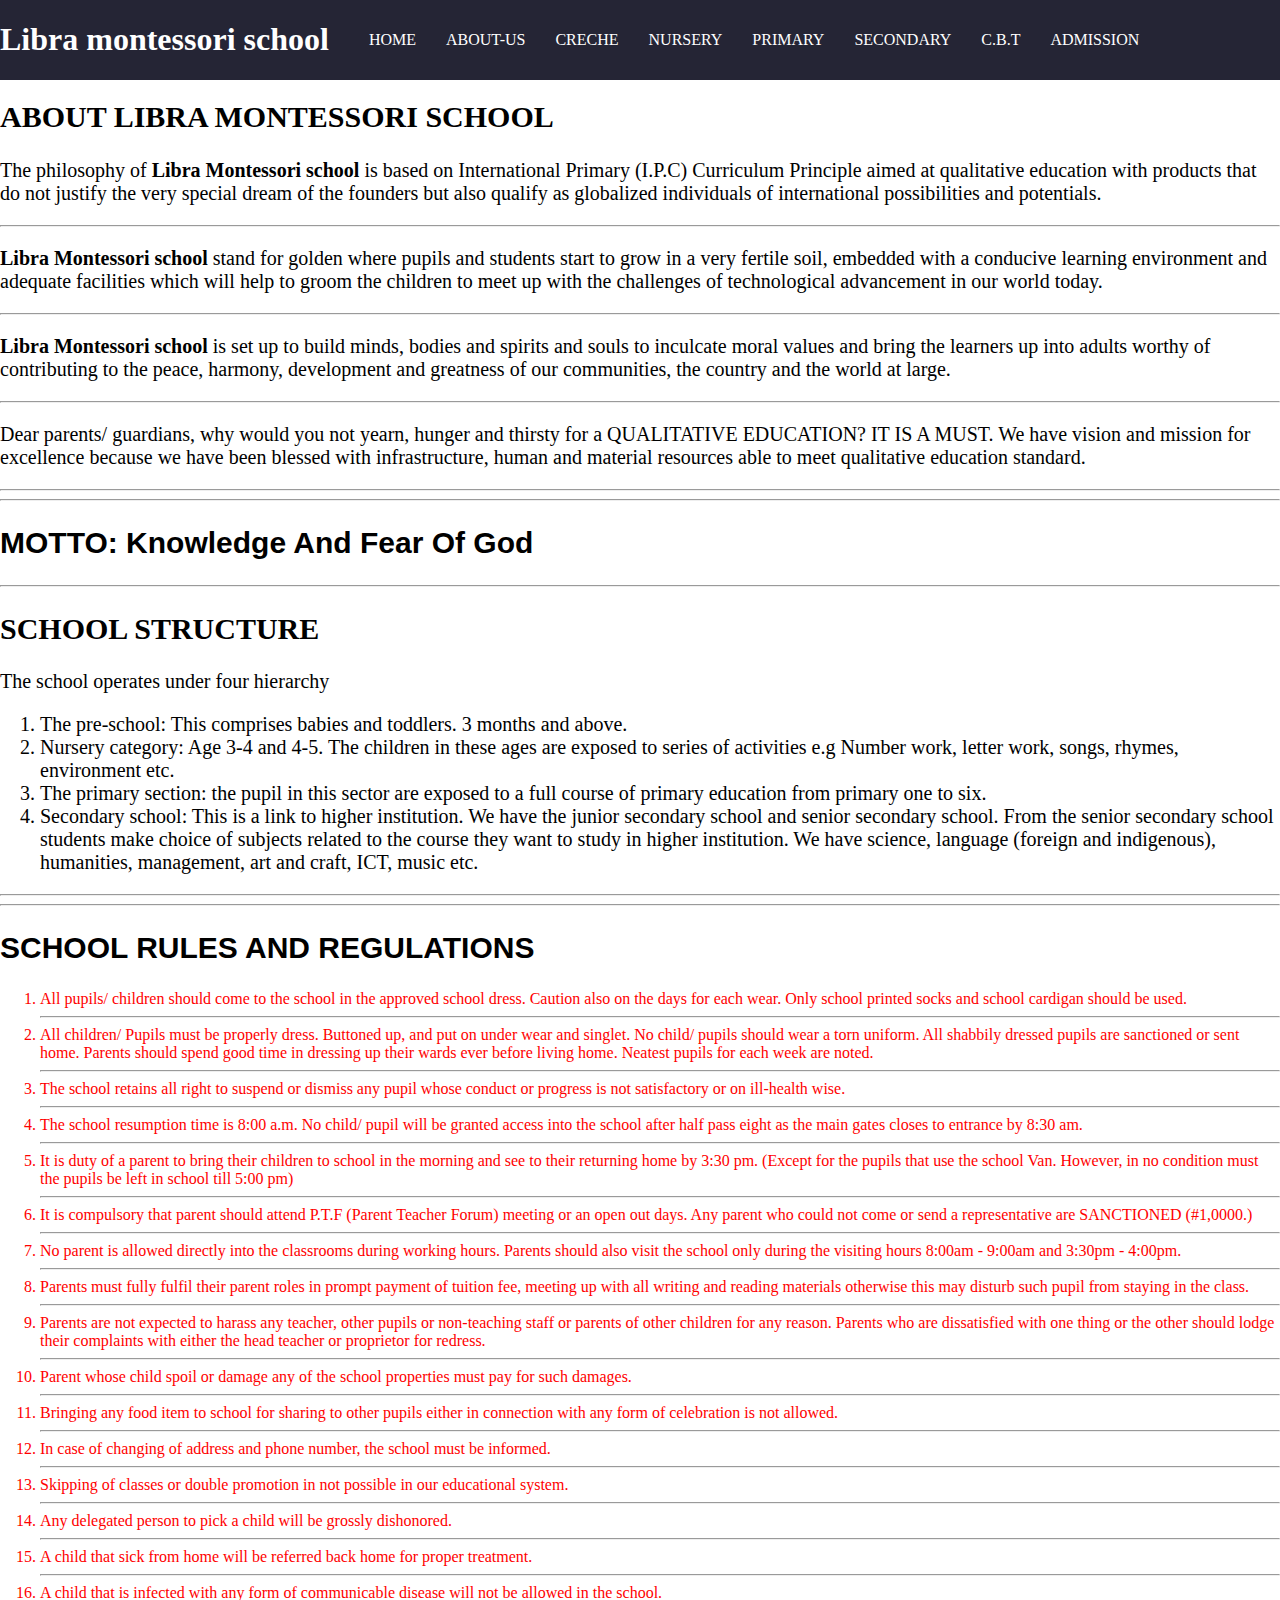
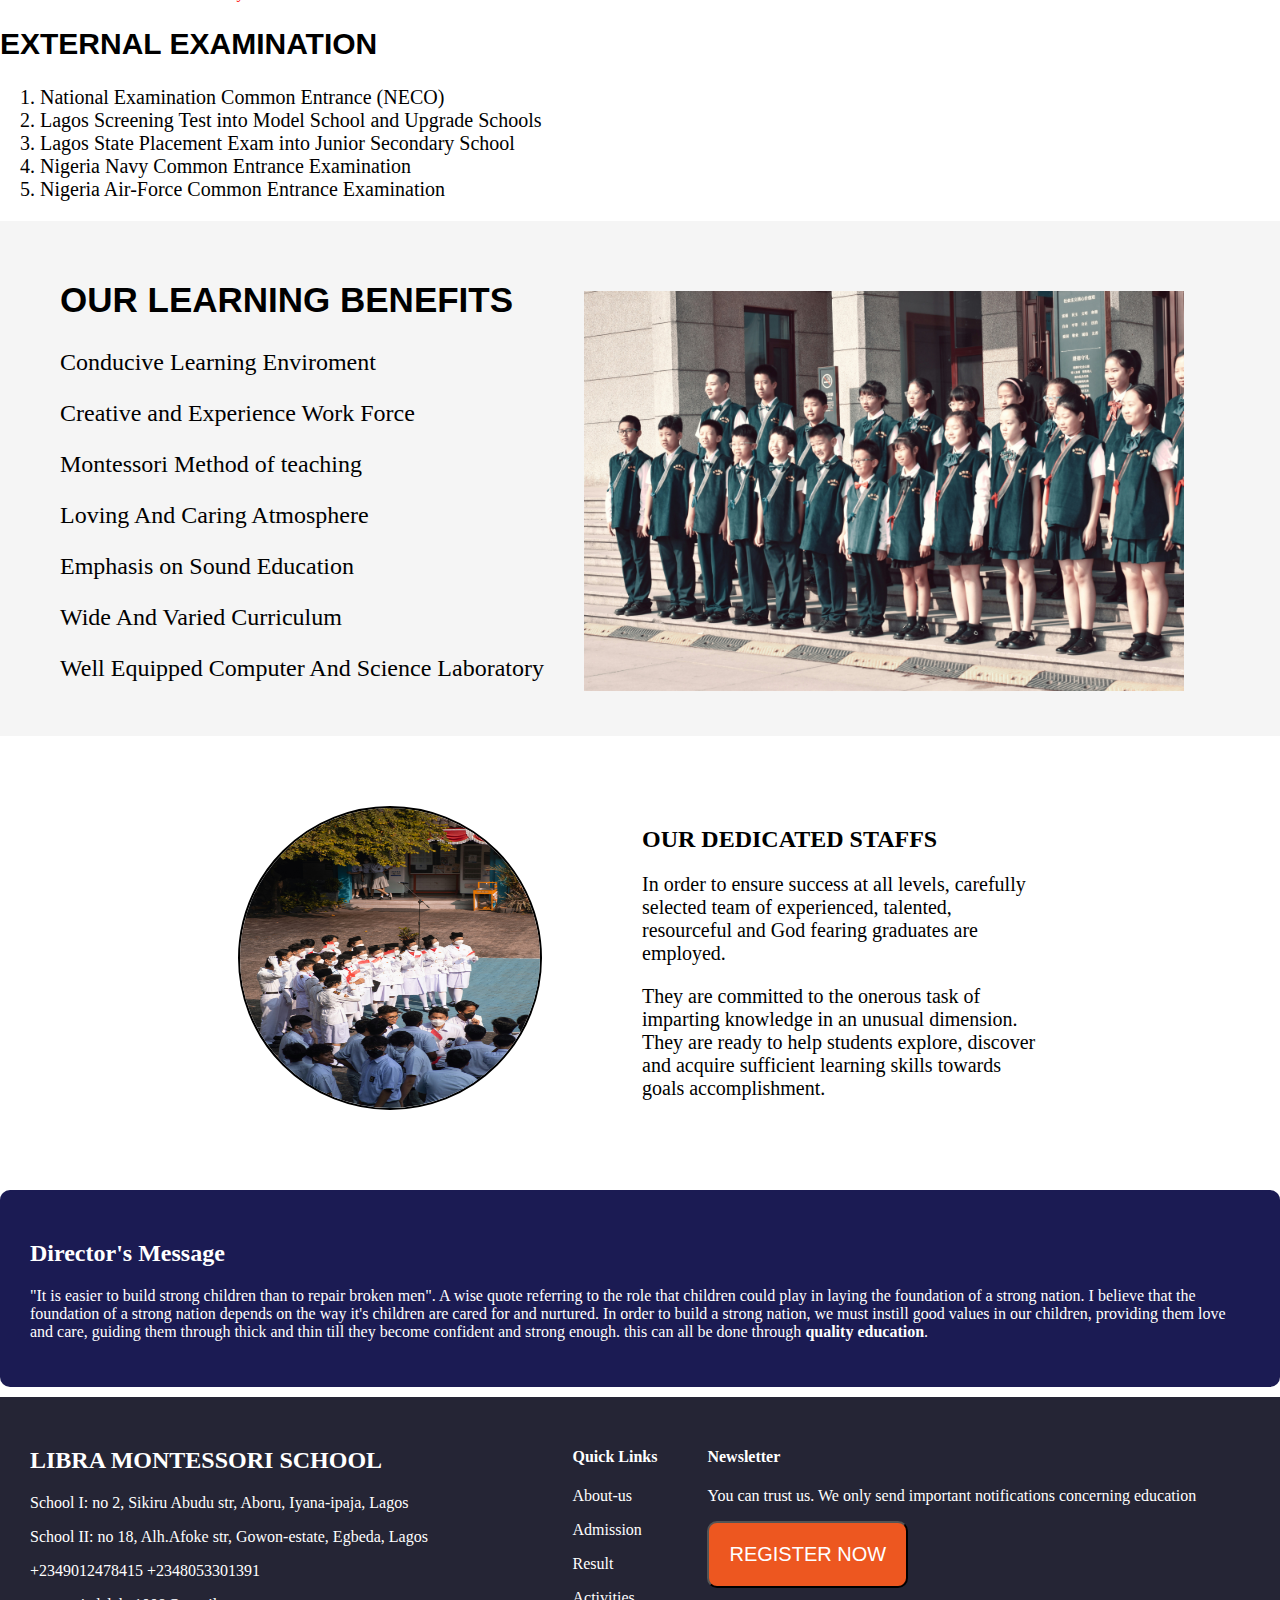
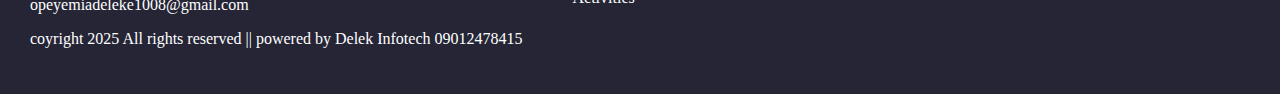
<file: about-us.html>
<!DOCTYPE html>
<html lang="en">
  <head>
    <meta charset="UTF-8" />
    <meta name="viewport" content="width=device-width, initial-scale=1.0" />
    <link rel="stylesheet" href="./css/about-us.css" />
    <title>About-us</title>
  </head>
  <body>
    <header>
      <nav>
        <div>
          <h1>Libra montessori school</h1>
        </div>
        <div class="page">
          <ul>
            <li><a href="./index.html">HOME</a></li>
            <li><a href="./about-us.html">ABOUT-US</a></li>
            <li><a href="./creche.html">CRECHE</a></li>
            <li><a href="./nursery.html">NURSERY</a></li>
            <li><a href="./primary.html">PRIMARY</a></li>
            <li><a href="./secondary.html">SECONDARY</a></li>
            <li><a href="./cbt.html">C.B.T</a></li>
            <li><a href="./admission.html">ADMISSION</a></li>
            <!-- <li><a href="./quiz.html">QUIZ</a></li> -->
          </ul>
        </div>
      </nav>
    </header>

    <main>
      <section class="abt">
        <div>
          <h2>ABOUT LIBRA MONTESSORI SCHOOL</h2>
        </div>
        <div>
          <p>
            The philosophy of <strong>Libra Montessori school</strong> is based
            on International Primary (I.P.C) Curriculum Principle aimed at
            qualitative education with products that do not justify the very
            special dream of the founders but also qualify as globalized
            individuals of international possibilities and potentials.
          </p>
        </div>
        <hr />
        <div>
          <p>
            <strong>Libra Montessori school</strong> stand for golden where
            pupils and students start to grow in a very fertile soil, embedded
            with a conducive learning environment and adequate facilities which
            will help to groom the children to meet up with the challenges of
            technological advancement in our world today.
          </p>
        </div>
        <hr />
        <div>
          <p>
            <strong>Libra Montessori school</strong> is set up to build minds,
            bodies and spirits and souls to inculcate moral values and bring the
            learners up into adults worthy of contributing to the peace,
            harmony, development and greatness of our communities, the country
            and the world at large.
          </p>
        </div>
        <hr />
        <div>
          <p>
            Dear parents/ guardians, why would you not yearn, hunger and thirsty
            for a QUALITATIVE EDUCATION? IT IS A MUST. We have vision and
            mission for excellence because we have been blessed with
            infrastructure, human and material resources able to meet
            qualitative education standard.
          </p>
        </div>
      </section>
      <hr />
      <hr />
      <section class="motto">
        <div>
          <h2>MOTTO: Knowledge And Fear Of God</h2>
        </div>
      </section>
      <hr />
      <section class="struc">
        <div>
          <h2>SCHOOL STRUCTURE</h2>
        </div>
        <div>
          <p>The school operates under four hierarchy</p>
          <ol>
            <li>
              The pre-school: This comprises babies and toddlers. 3 months and
              above.
            </li>
            <li>
              Nursery category: Age 3-4 and 4-5. The children in these ages are
              exposed to series of activities e.g Number work, letter work,
              songs, rhymes, environment etc.
            </li>
            <li>
              The primary section: the pupil in this sector are exposed to a
              full course of primary education from primary one to six.
            </li>
            <li>
              Secondary school: This is a link to higher institution. We have
              the junior secondary school and senior secondary school. From the
              senior secondary school students make choice of subjects related
              to the course they want to study in higher institution. We have
              science, language (foreign and indigenous), humanities,
              management, art and craft, ICT, music etc.
            </li>
          </ol>
        </div>
      </section>
      <hr />
      <hr />
      <section class="rules">
        <div>
          <h2>SCHOOL RULES AND REGULATIONS</h2>
        </div>
        <div>
          <ol>
            <li>
              All pupils/ children should come to the school in the approved
              school dress. Caution also on the days for each wear. Only school
              printed socks and school cardigan should be used.
            </li>
            <hr />
            <li>
              All children/ Pupils must be properly dress. Buttoned up, and put
              on under wear and singlet. No child/ pupils should wear a torn
              uniform. All shabbily dressed pupils are sanctioned or sent home.
              Parents should spend good time in dressing up their wards ever
              before living home. Neatest pupils for each week are noted.
            </li>
            <hr />
            <li>
              The school retains all right to suspend or dismiss any pupil whose
              conduct or progress is not satisfactory or on ill-health wise.
            </li>
            <hr />
            <li>
              The school resumption time is 8:00 a.m. No child/ pupil will be
              granted access into the school after half pass eight as the main
              gates closes to entrance by 8:30 am.
            </li>
            <hr />
            <li>
              It is duty of a parent to bring their children to school in the
              morning and see to their returning home by 3:30 pm. (Except for
              the pupils that use the school Van. However, in no condition must
              the pupils be left in school till 5:00 pm)
            </li>
            <hr />
            <li>
              It is compulsory that parent should attend P.T.F (Parent Teacher
              Forum) meeting or an open out days. Any parent who could not come
              or send a representative are SANCTIONED (#1,0000.)
            </li>
            <hr />
            <li>
              No parent is allowed directly into the classrooms during working
              hours. Parents should also visit the school only during the
              visiting hours 8:00am - 9:00am and 3:30pm - 4:00pm.
            </li>
            <hr />
            <li>
              Parents must fully fulfil their parent roles in prompt payment of
              tuition fee, meeting up with all writing and reading materials
              otherwise this may disturb such pupil from staying in the class.
            </li>
            <hr />
            <li>
              Parents are not expected to harass any teacher, other pupils or
              non-teaching staff or parents of other children for any reason.
              Parents who are dissatisfied with one thing or the other should
              lodge their complaints with either the head teacher or proprietor
              for redress.
            </li>
            <hr />
            <li>
              Parent whose child spoil or damage any of the school properties
              must pay for such damages.
            </li>
            <hr />
            <li>
              Bringing any food item to school for sharing to other pupils
              either in connection with any form of celebration is not allowed.
            </li>
            <hr />
            <li>
              In case of changing of address and phone number, the school must
              be informed.
            </li>
            <hr />
            <li>
              Skipping of classes or double promotion in not possible in our
              educational system.
            </li>
            <hr />
            <li>
              Any delegated person to pick a child will be grossly dishonored.
            </li>
            <hr />
            <li>
              A child that sick from home will be referred back home for proper
              treatment.
            </li>
            <hr />
            <li>
              A child that is infected with any form of communicable disease
              will not be allowed in the school.
            </li>
          </ol>
        </div>
      </section>

      <section class="exam">
        <div>
          <h2>EXTERNAL EXAMINATION</h2>
        </div>
        <div>
          <ol>
            <li>National Examination Common Entrance (NECO)</li>
            <li>Lagos Screening Test into Model School and Upgrade Schools</li>
            <li>Lagos State Placement Exam into Junior Secondary School</li>
            <li>Nigeria Navy Common Entrance Examination</li>
            <li>Nigeria Air-Force Common Entrance Examination</li>
          </ol>
        </div>
      </section>

      <section class="learn">
        <div class="learn-1">
          <h2>OUR LEARNING BENEFITS</h2>
          <p>Conducive Learning Enviroment</p>
          <p>Creative and Experience Work Force</p>
          <p>Montessori Method of teaching</p>
          <p>Loving And Caring Atmosphere</p>
          <p>Emphasis on Sound Education</p>
          <p>Wide And Varied Curriculum</p>
          <p>Well Equipped Computer And Science Laboratory</p>
        </div>
        <div class="learn-2">
          <img src="./asset/students-1.jpg" alt="" />
        </div>
      </section>

      <section class="staff">
        <div class="staff-1">
          <img src="./asset/school-staffs.jpg" alt="" />
        </div>
        <div>
          <h2>OUR DEDICATED STAFFS</h2>
          <p>
            In order to ensure success at all levels, carefully selected team of
            experienced, talented, resourceful and God fearing graduates are
            employed.
          </p>
          <p>
            They are committed to the onerous task of imparting knowledge in an
            unusual dimension. They are ready to help students explore, discover
            and acquire sufficient learning skills towards goals accomplishment.
          </p>
        </div>
      </section>

      <section class="direc">
        <div>
          <h2>Director's Message</h2>
          <p>
            "It is easier to build strong children than to repair broken men". A
            wise quote referring to the role that children could play in laying
            the foundation of a strong nation. I believe that the foundation of
            a strong nation depends on the way it's children are cared for and
            nurtured. In order to build a strong nation, we must instill good
            values in our children, providing them love and care, guiding them
            through thick and thin till they become confident and strong enough.
            this can all be done through <strong>quality education</strong>.
          </p>
        </div>
      </section>

      <footer>
        <div>
          <div>
            <h2>LIBRA MONTESSORI SCHOOL</h2>
            <p>School I: no 2, Sikiru Abudu str, Aboru, Iyana-ipaja, Lagos</p>
            <p>School II: no 18, Alh.Afoke str, Gowon-estate, Egbeda, Lagos</p>
            <p>+2349012478415 +2348053301391</p>
            <p>opeyemiadeleke1008@gmail.com</p>
          </div>
          <div>
            <p>
              coyright 2025 All rights reserved || powered by Delek Infotech
              09012478415
            </p>
          </div>
        </div>
        <div>
          <h4>Quick Links</h4>
          <p>About-us</p>
          <p>Admission</p>
          <p>Result</p>
          <p>Activities</p>
        </div>
        <div>
          <div>
            <h4>Newsletter</h4>
            <p>
              You can trust us. We only send important notifications concerning
              education
            </p>
          </div>
          <div class="butt">
            <a href="./admission.html"><button>REGISTER NOW</button></a>
          </div>
        </div>
      </footer>
    </main>
  </body>
</html>
</file>
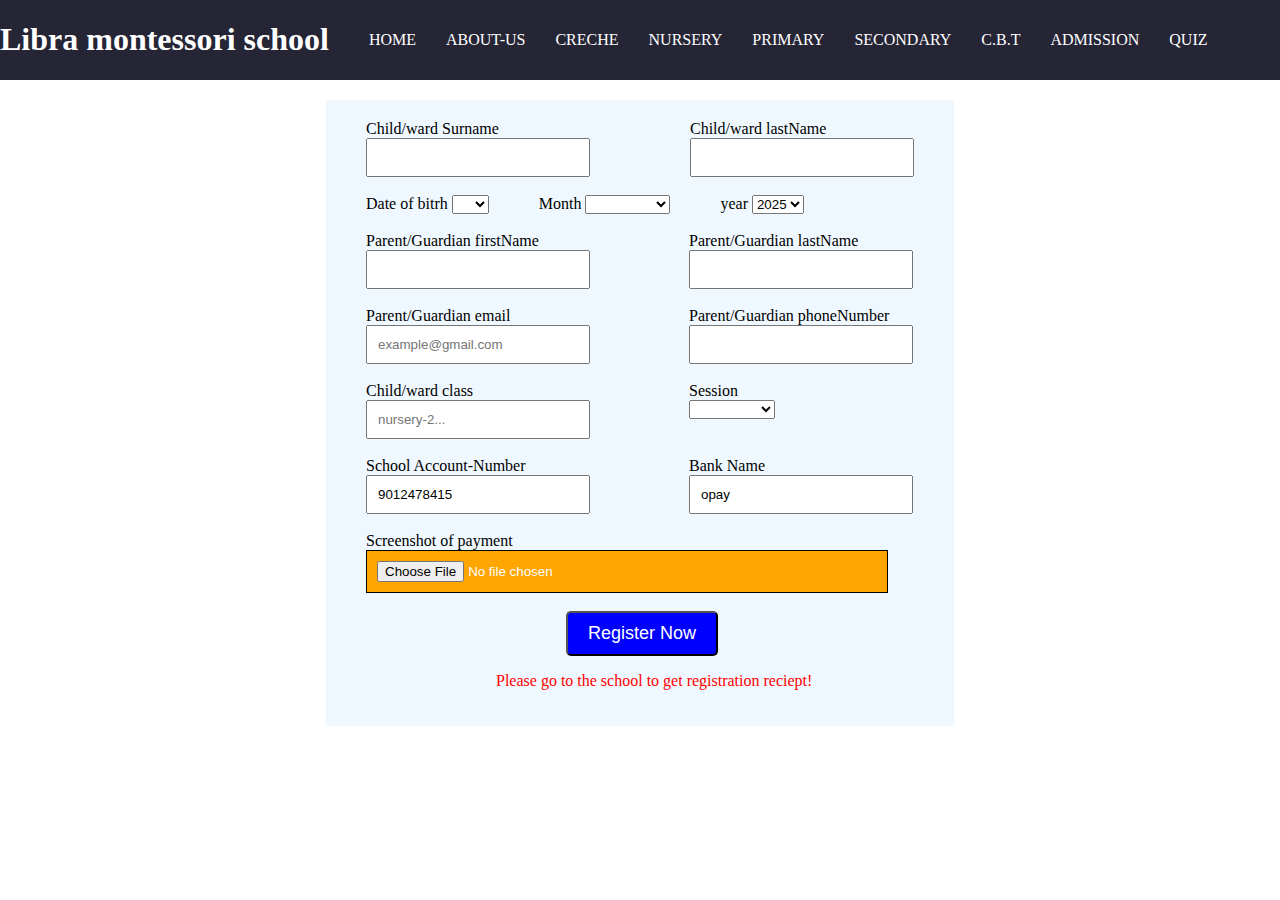
<file: admission.html>
<!DOCTYPE html>
<html lang="en">
  <head>
    <meta charset="UTF-8" />
    <meta name="viewport" content="width=device-width, initial-scale=1.0" />
    <link rel="stylesheet" href="./css/admission.css" />
    <title>Document</title>
  </head>
  <body>
    <header>
      <nav>
        <div>
          <h1>Libra montessori school</h1>
        </div>
        <div class="page">
          <ul>
            <li><a href="./index.html">HOME</a></li>
            <li><a href="./about-us.html">ABOUT-US</a></li>
            <li><a href="./creche.html">CRECHE</a></li>
            <li><a href="./nursery.html">NURSERY</a></li>
            <li><a href="./primary.html">PRIMARY</a></li>
            <li><a href="./secondary.html">SECONDARY</a></li>
            <li><a href="./cbt.html">C.B.T</a></li>
            <li><a href="./admission.html">ADMISSION</a></li>
            <li><a href="./quiz.html">QUIZ</a></li>
          </ul>
        </div>
      </nav>
    </header>

    <main style="margin-top: 100px; justify-items: center">
      <form style="background-color: aliceblue; padding: 20px 40px">
        <div style="display: flex; gap: 50px">
          <div>
            <label for="Surname">Child/ward Surname </label>
            <br />
            <input
              type="text"
              name="Surname"
              required
              style="width: 200px; padding: 10px"
            />
          </div>
          <br />
          <div>
            <label for="lastName">Child/ward lastName</label>
            <br />
            <input
              type="text"
              name="lastName"
              required
              style="width: 200px; padding: 10px"
            />
          </div>
        </div>
        <br />
        <div style="gap: 50px; display: flex">
          <div>
            <label for="age">Date of bitrh</label>
            <select name="age" id="" required>
              <option value=""></option>
              <option value="1">1</option>
              <option value="2">2</option>
              <option value="3">3</option>
              <option value="4">4</option>
              <option value="5">5</option>
              <option value="6">6</option>
              <option value="7">7</option>
              <option value="8">8</option>
              <option value="9">9</option>
              <option value="10">10</option>
              <option value="11">11</option>
              <option value="12">12</option>
              <option value="13">13</option>
              <option value="14">14</option>
              <option value="15">15</option>
              <option value="16">16</option>
              <option value="17">17</option>
              <option value="18">18</option>
              <option value="19">19</option>
              <option value="20">20</option>
              <option value="21">21</option>
              <option value="22">22</option>
              <option value="23">23</option>
              <option value="24">24</option>
              <option value="25">25</option>
              <option value="26">26</option>
              <option value="27">27</option>
              <option value="28">28</option>
              <option value="29">29</option>
              <option value="30">30</option>
              <option value="31">31</option>
            </select>
          </div>
          <div>
            <label for="month">Month</label>
            <select name="month" id="">
              <option value=""></option>
              <option value="january">january</option>
              <option value="february">february</option>
              <option value="march">march</option>
              <option value="april">april</option>
              <option value="may">may</option>
              <option value="june">june</option>
              <option value="july">july</option>
              <option value="august">august</option>
              <option value="september">september</option>
              <option value="october">october</option>
              <option value="november">november</option>
              <option value="december">december</option>
            </select>
          </div>
          <div>
            <label for="year">year</label>
            <select name="year" id="">
              <option value="2025">2025</option>
              <option value="2024">2024</option>
              <option value="2023">2023</option>
              <option value="2022">2022</option>
              <option value="2021">2021</option>
              <option value="2020">2020</option>
              <option value="2019">2019</option>
              <option value="2018">2018</option>
              <option value="2017">2017</option>
              <option value="2016">2016</option>
              <option value="2015">2015</option>
              <option value="2014">2014</option>
              <option value="2013">2013</option>
              <option value="2012">2012</option>
              <option value="2011">2011</option>
              <option value="2010">2010</option>
              <option value="2009">2009</option>
              <option value="2008">2008</option>
              <option value="2007">2007</option>
            </select>
          </div>
        </div>
        <br />
        <div style="display: flex; gap: 99px">
          <div>
            <label for="firstName">Parent/Guardian firstName</label>
            <br />
            <input
              type="text"
              name="firstName"
              required
              style="width: 200px; padding: 10px"
            />
          </div>
          <div>
            <label for="lastName">Parent/Guardian lastName</label>
            <br />
            <input
              type="text"
              name="lastName"
              required
              style="width: 200px; padding: 10px"
            />
          </div>
        </div>
        <br />
        <div style="display: flex; gap: 99px">
          <div>
            <label for="email">Parent/Guardian email</label>
            <br />
            <input
              type="email"
              name="email"
              placeholder="example@gmail.com"
              required
              style="width: 200px; padding: 10px"
            />
          </div>
          <div>
            <label for="number">Parent/Guardian phoneNumber</label>
            <br />
            <input
              type="text"
              inputmode="numeric"
              required
              name="number"
              style="width: 200px; padding: 10px"
            />
          </div>
        </div>
        <br />
        <div style="display: flex; gap: 99px">
          <div>
            <label for="class">Child/ward class</label>
            <br />
            <input
              type="text"
              required
              placeholder="nursery-2..."
              name="session"
              style="width: 200px; padding: 10px"
            />
          </div>
          <div>
            <label for="session">Session</label>
            <br />
            <select name="session" id="">
              <option value=""></option>
              <option value="2025/2026">2025/2026</option>
              <option value="2026/2027">2026/2027</option>
              <option value="2027/2028">2027/2028</option>
              <option value="2028/2029">2028/2029</option>
              <option value="2029/2030">2029/2030</option>
            </select>
          </div>
        </div>
        <br />
        <div style="display: flex; gap: 99px">
          <div>
            <label for="acct number">School Account-Number</label>
            <br />
            <input
              type="text"
              name="acct number"
              value="9012478415"
              readonly
              style="width: 200px; padding: 10px"
            />
          </div>
          <div>
            <label for="bank name">Bank Name</label>
            <br />
            <input
              type="text"
              name="bank name"
              value="opay"
              readonly
              style="width: 200px; padding: 10px"
            />
          </div>
        </div>
        <br />
        <div>
          <label for="screenshot">Screenshot of payment</label>
          <br />
          <input
            type="file"
            name="screenshot"
            id=""
            required
            style="
              border: 1px solid #000;
              width: 500px;
              padding: 10px;
              background-color: orange;
              color: #fff;
            "
          />
        </div>
        <br />
        <div style="margin-left: 200px">
          <button
            type="submit"
            style="
              padding: 10px 20px;
              background-color: blue;
              color: #fff;
              border-radius: 5px;
              font-size: 18px;
            "
          >
            Register Now
          </button>
        </div>
        <div style="color: #f00; margin-left: 130px">
          <p>Please go to the school to get registration reciept!</p>
        </div>
      </form>
    </main>
  </body>
</html>
</file>
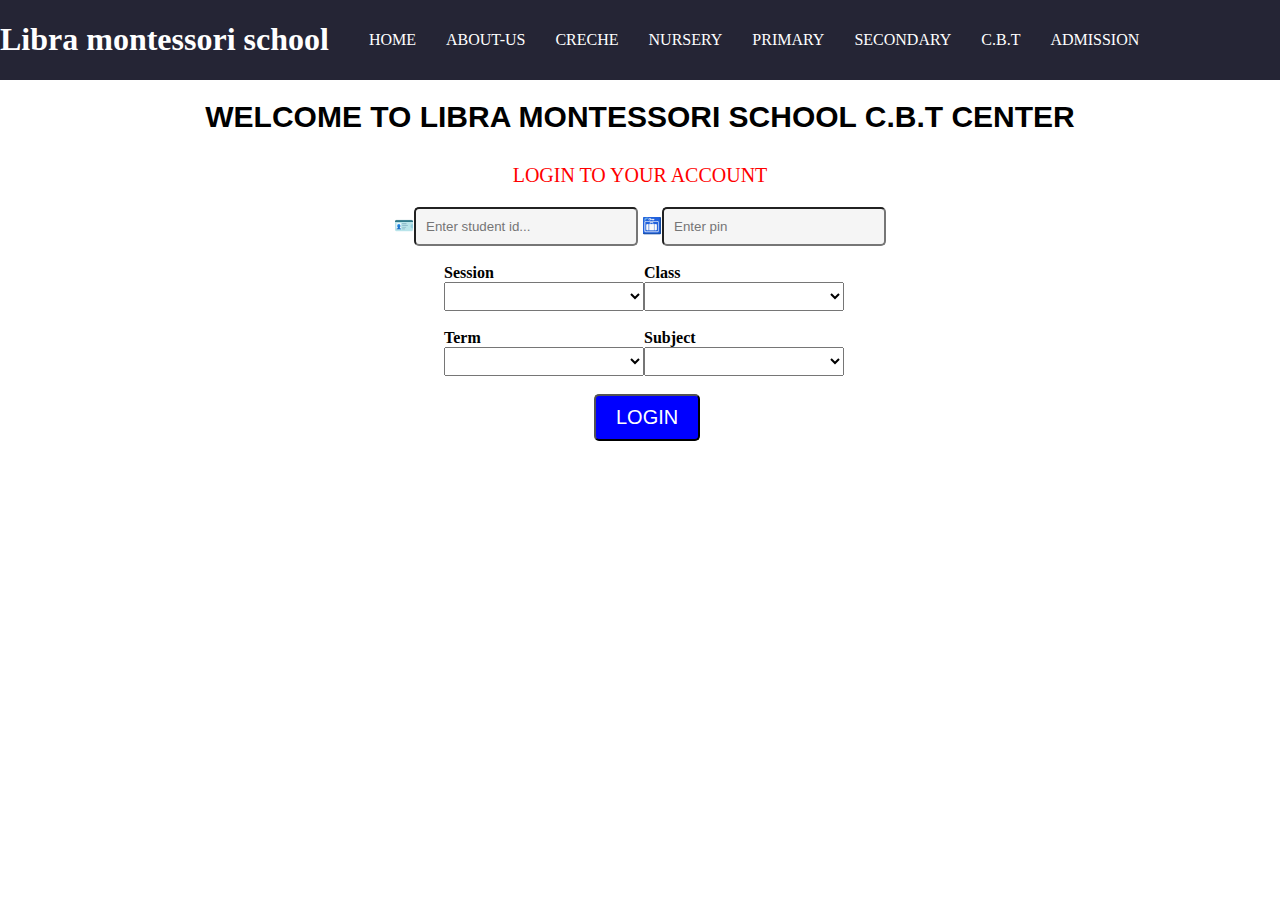
<file: cbt.html>
<!DOCTYPE html>
<html lang="en">
  <head>
    <meta charset="UTF-8" />
    <meta name="viewport" content="width=device-width, initial-scale=1.0" />
    <link rel="stylesheet" href="./css/cbt.css" />
    <title>Document</title>
  </head>
  <body>
    <header>
      <nav>
        <div>
          <h1>Libra montessori school</h1>
        </div>
        <div class="page">
          <ul>
            <li><a href="./index.html">HOME</a></li>
            <li><a href="./about-us.html">ABOUT-US</a></li>
            <li><a href="./creche.html">CRECHE</a></li>
            <li><a href="./nursery.html">NURSERY</a></li>
            <li><a href="./primary.html">PRIMARY</a></li>
            <li><a href="./secondary.html">SECONDARY</a></li>
            <li><a href="./cbt.html">C.B.T</a></li>
            <li><a href="./admission.html">ADMISSION</a></li>
            <!-- <li><a href="./quiz.html">QUIZ</a></li> -->
          </ul>
        </div>
      </nav>
    </header>

    <main>
      <section style="margin-top: 100px; justify-items: center">
        <div>
          <h3
            style="
              font-size: 30px;
              font-weight: 800;
              font-family: 'Franklin Gothic Medium', 'Arial Narrow', Arial,
                sans-serif;
            "
          >
            WELCOME TO LIBRA MONTESSORI SCHOOL C.B.T CENTER
          </h3>
        </div>
        <div>
          <p style="font-size: 20px; color: #f00">LOGIN TO YOUR ACCOUNT</p>
        </div>
        <form action="">
          <div>
            🪪<input
              type="text"
              placeholder="Enter student id..."
              style="
                padding: 10px;
                width: 200px;
                background-color: #f5f5f5;
                border-radius: 5px;
              "
            />
            🛅<input
              type="password"
              placeholder="Enter pin"
              style="
                padding: 10px;
                width: 200px;
                background-color: #f5f5f5;
                border-radius: 5px;
              "
            />
          </div>
          <br />
          <div style="display: flex; margin-left: 50px">
            <div>
              <label for="session"><strong>Session</strong></label>
              <br />
              <select name="session" id="" style="padding: 5px; width: 200px">
                <option value=""></option>
                <option value="2025/2026">2025/2026</option>
                <option value="2026/2027">2026/2027</option>
                <option value="2027/2028">2027/2028</option>
                <option value="2028/2029">2028/2029</option>
                <option value="2029/2030">2029/2030</option>
              </select>
            </div>
            <div>
              <label for="class"><strong>Class</strong></label>
              <br />
              <select name="class" id="" style="padding: 5px; width: 200px">
                <option value=""></option>
                <option value="jss-1">jss-1</option>
                <option value="jss-2">jss-2</option>
                <option value="jss-3">jss-3</option>
                <option value="sss-1">sss-1</option>
                <option value="sss-2">sss-2</option>
                <option value="sss-3">sss-3</option>
              </select>
            </div>
          </div>
          <br />
          <div style="display: flex; margin-left: 50px">
            <div>
              <label for="term"><strong>Term</strong></label>
              <br />
              <select name="term" id="" style="padding: 5px; width: 200px">
                <option value=""></option>
                <option value="First">First</option>
                <option value="Second">Second</option>
                <option value="Third">Third</option>
              </select>
            </div>
            <div>
              <label for="subject"><strong>Subject</strong></label>
              <br />
              <select name="subject" id="" style="padding: 5px; width: 200px">
                <option value=""></option>
                <option value="english">Use of english</option>
                <option value="mathematics">Mathematics</option>
                <option value="chemistry">Chemistry</option>
                <option value="physics">Physics</option>
                <option value="economics">Economics</option>
                <option value="agric">Agric-science</option>
                <option value="civic">Civic-education</option>
                <option value="dp">Data-processing</option>
                <option value="biology">Biology</option>
              </select>
            </div>
          </div>
          <br />
          <div style="margin-left: 200px">
            <button
              style="
                padding: 10px 20px;
                color: #fff;
                background-color: #0000ff;
                border-radius: 5px;
                font-size: 20px;
              "
            >
              LOGIN
            </button>
          </div>
        </form>
      </section>
    </main>
  </body>
</html>
</file>
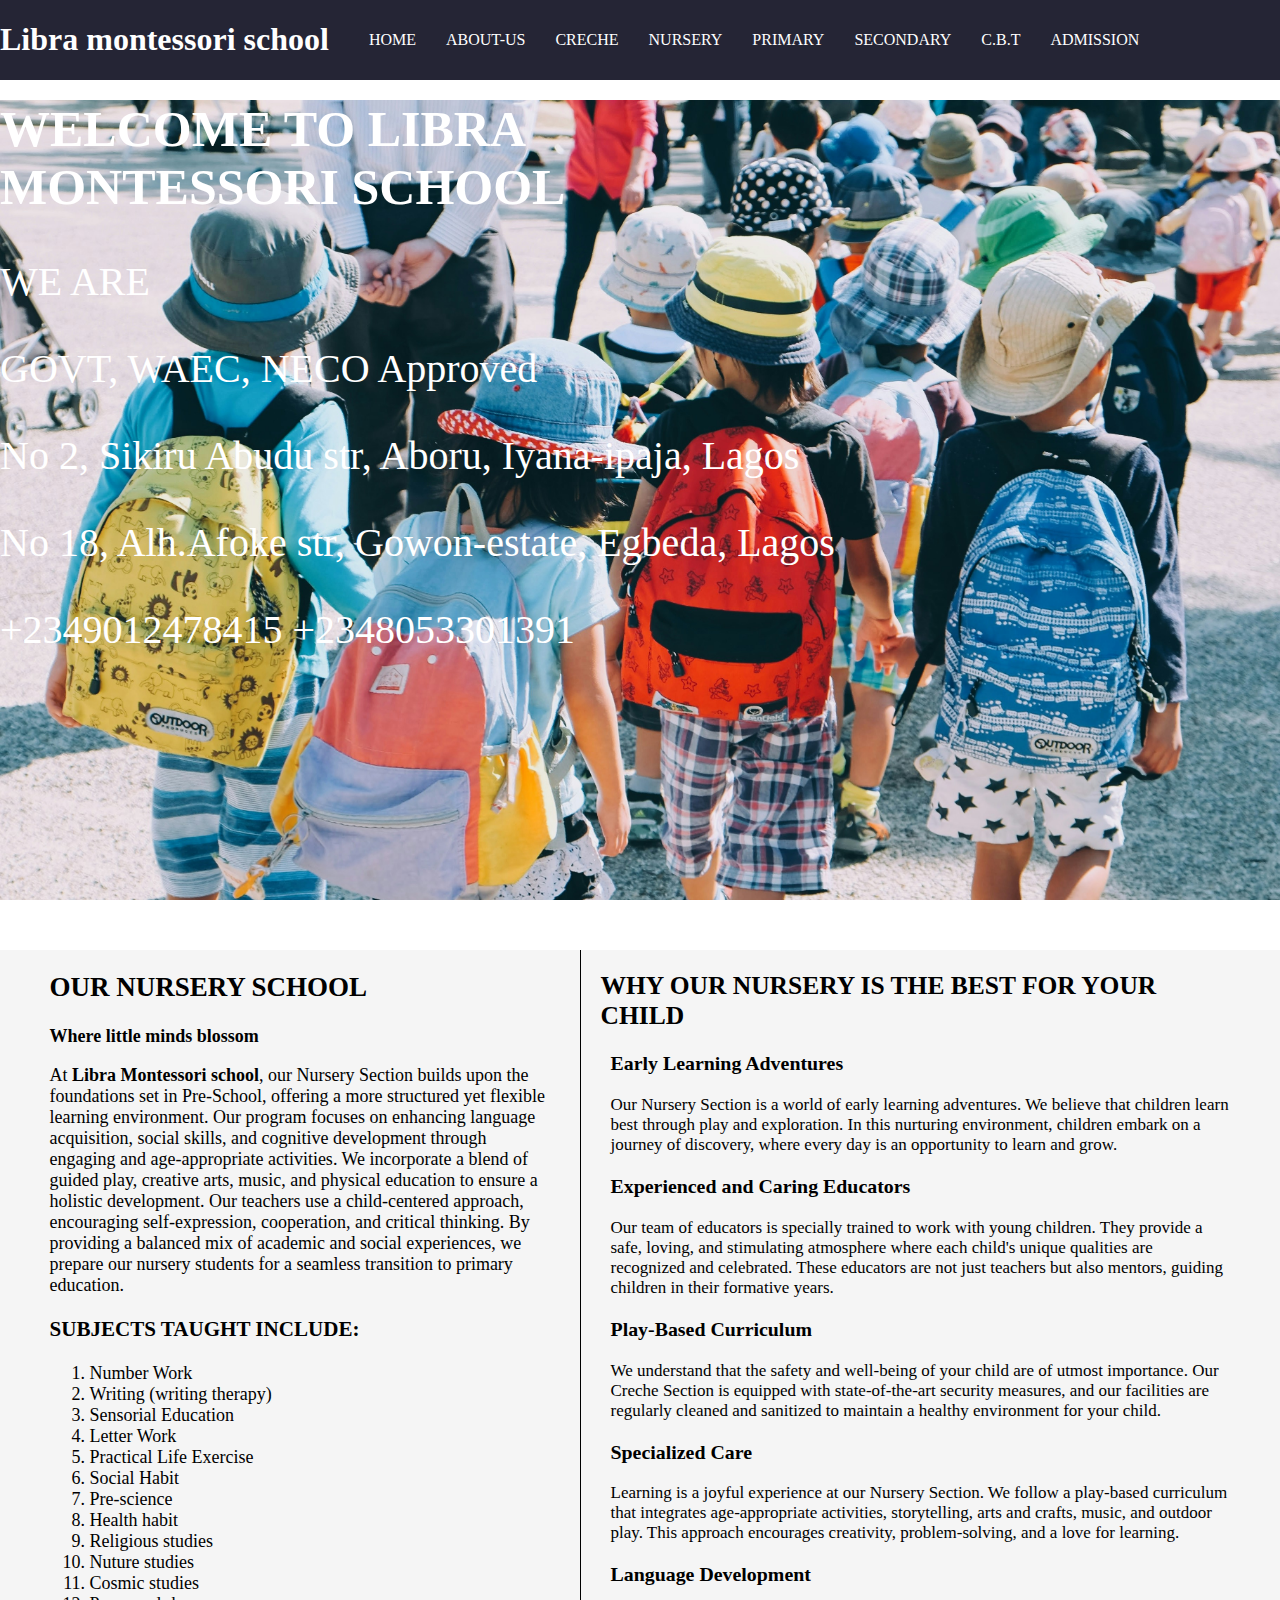
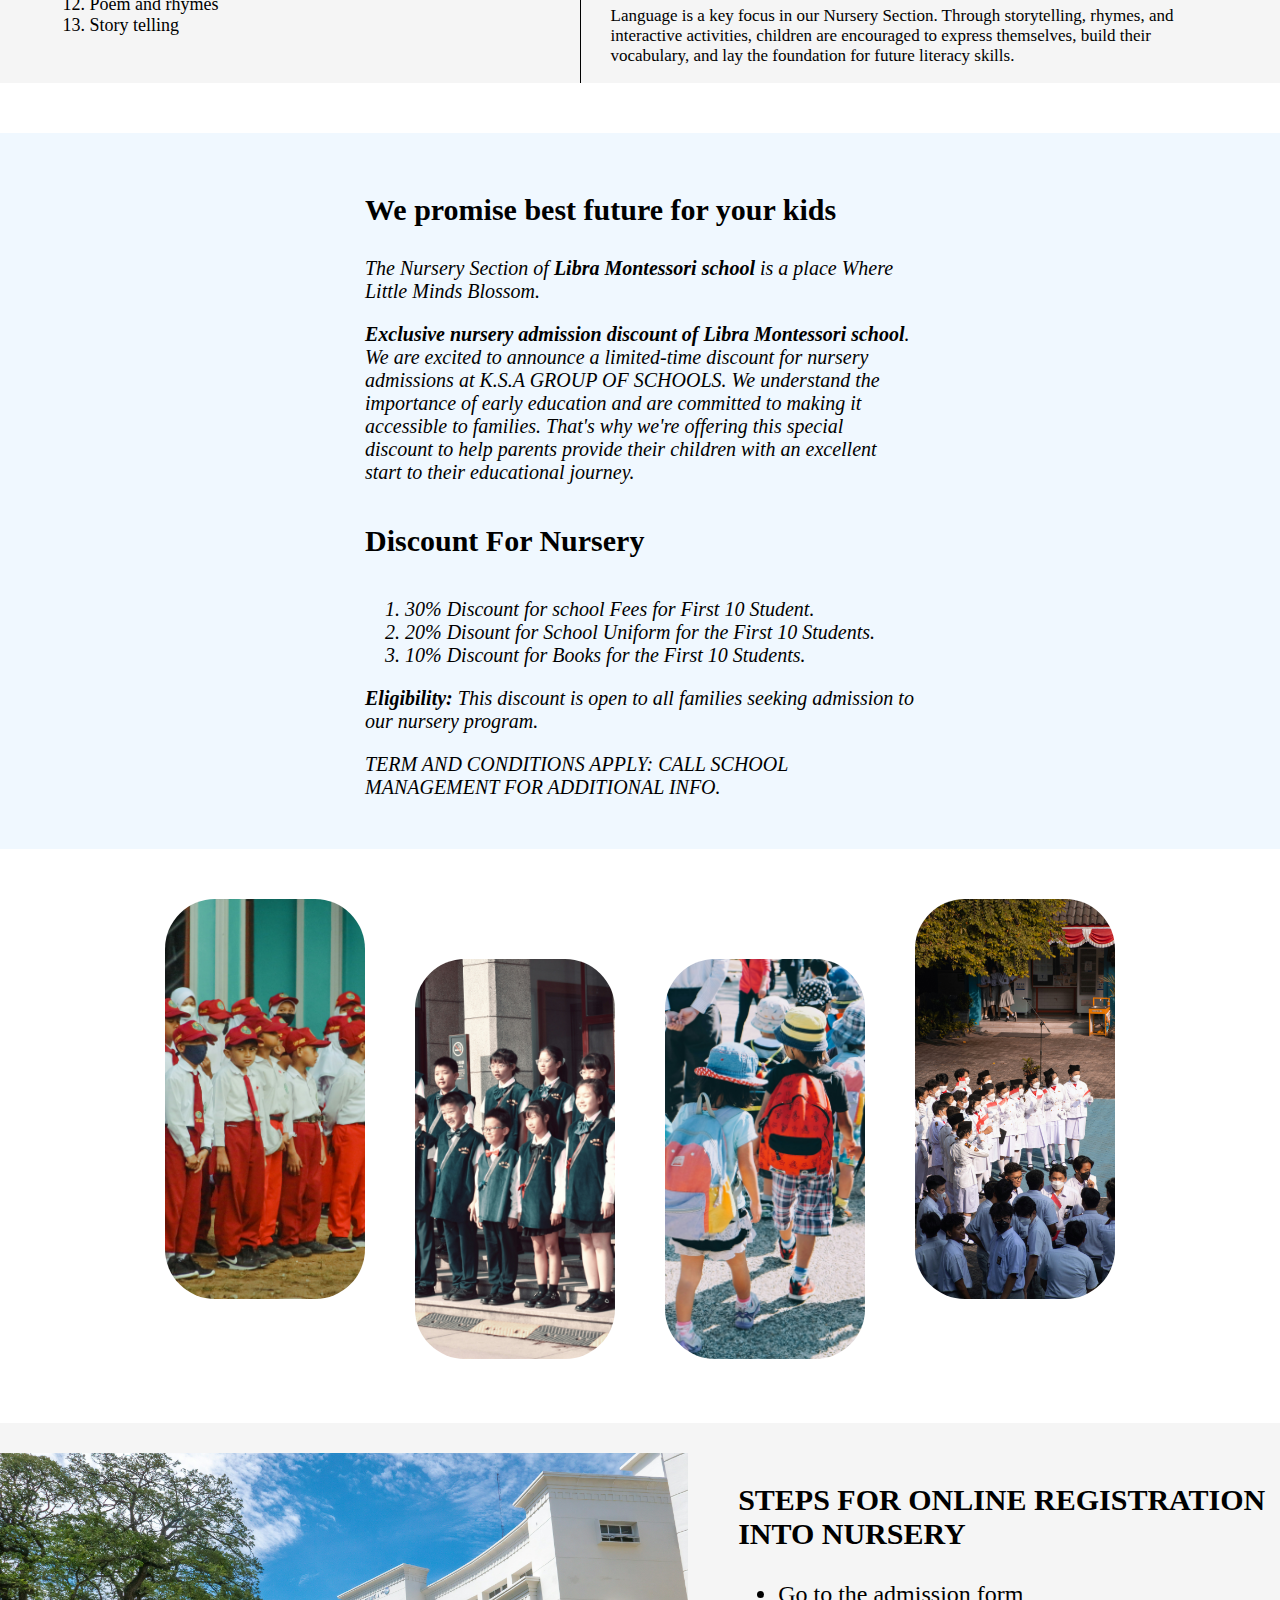
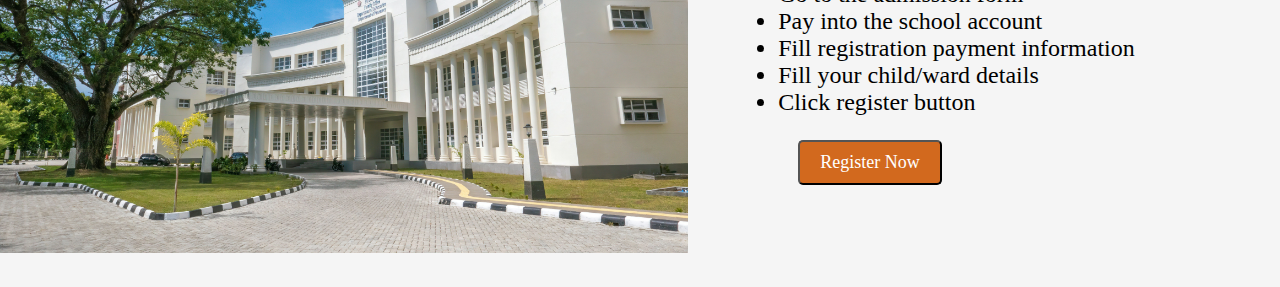
<file: nursery.html>
<!DOCTYPE html>
<html lang="en">
  <head>
    <meta charset="UTF-8" />
    <meta name="viewport" content="width=device-width, initial-scale=1.0" />
    <link rel="stylesheet" href="./css/nursery.css" />
    <title>Document</title>
  </head>
  <body>
    <header>
      <nav>
        <div>
          <h1>Libra montessori school</h1>
        </div>
        <div class="page">
          <ul>
            <li><a href="./index.html">HOME</a></li>
            <li><a href="./about-us.html">ABOUT-US</a></li>
            <li><a href="./creche.html">CRECHE</a></li>
            <li><a href="./nursery.html">NURSERY</a></li>
            <li><a href="./primary.html">PRIMARY</a></li>
            <li><a href="./secondary.html">SECONDARY</a></li>
            <li><a href="./cbt.html">C.B.T</a></li>
            <li><a href="./admission.html">ADMISSION</a></li>
            <!-- <li><a href="./quiz.html">QUIZ</a></li> -->
          </ul>
        </div>
      </nav>
    </header>

    <main>
      <section>
        <div class="hero">
          <h2>WELCOME TO LIBRA MONTESSORI SCHOOL</h2>
          <p>WE ARE</p>
          <p>GOVT, WAEC, NECO Approved</p>
          <p>No 2, Sikiru Abudu str, Aboru, Iyana-ipaja, Lagos</p>
          <p>No 18, Alh.Afoke str, Gowon-estate, Egbeda, Lagos</p>
          <p>+2349012478415 +2348053301391</p>
        </div>
      </section>

      <section class="why">
        <div class="why-1">
          <h2>OUR NURSERY SCHOOL</h2>
          <p><strong>Where little minds blossom</strong></p>
          <p>
            At <strong>Libra Montessori school</strong>, our Nursery Section
            builds upon the foundations set in Pre-School, offering a more
            structured yet flexible learning environment. Our program focuses on
            enhancing language acquisition, social skills, and cognitive
            development through engaging and age-appropriate activities. We
            incorporate a blend of guided play, creative arts, music, and
            physical education to ensure a holistic development. Our teachers
            use a child-centered approach, encouraging self-expression,
            cooperation, and critical thinking. By providing a balanced mix of
            academic and social experiences, we prepare our nursery students for
            a seamless transition to primary education.
          </p>
          <h3>SUBJECTS TAUGHT INCLUDE:</h3>
          <ol>
            <li>Number Work</li>
            <li>Writing (writing therapy)</li>
            <li>Sensorial Education</li>
            <li>Letter Work</li>
            <li>Practical Life Exercise</li>
            <li>Social Habit</li>
            <li>Pre-science</li>
            <li>Health habit</li>
            <li>Religious studies</li>
            <li>Nuture studies</li>
            <li>Cosmic studies</li>
            <li>Poem and rhymes</li>
            <li>Story telling</li>
          </ol>
        </div>
        <div class="why-2">
          <h2>WHY OUR NURSERY IS THE BEST FOR YOUR CHILD</h2>
          <h3>Early Learning Adventures</h3>
          <p>
            Our Nursery Section is a world of early learning adventures. We
            believe that children learn best through play and exploration. In
            this nurturing environment, children embark on a journey of
            discovery, where every day is an opportunity to learn and grow.
          </p>
          <h3>Experienced and Caring Educators</h3>
          <p>
            Our team of educators is specially trained to work with young
            children. They provide a safe, loving, and stimulating atmosphere
            where each child's unique qualities are recognized and celebrated.
            These educators are not just teachers but also mentors, guiding
            children in their formative years.
          </p>
          <h3>Play-Based Curriculum</h3>
          <p>
            We understand that the safety and well-being of your child are of
            utmost importance. Our Creche Section is equipped with
            state-of-the-art security measures, and our facilities are regularly
            cleaned and sanitized to maintain a healthy environment for your
            child.
          </p>
          <h3>Specialized Care</h3>
          <p>
            Learning is a joyful experience at our Nursery Section. We follow a
            play-based curriculum that integrates age-appropriate activities,
            storytelling, arts and crafts, music, and outdoor play. This
            approach encourages creativity, problem-solving, and a love for
            learning.
          </p>
          <h3>Language Development</h3>
          <p>
            Language is a key focus in our Nursery Section. Through
            storytelling, rhymes, and interactive activities, children are
            encouraged to express themselves, build their vocabulary, and lay
            the foundation for future literacy skills.
          </p>
        </div>
      </section>

      <section class="promi">
        <div>
          <h3>We promise best future for your kids</h3>
          <p>
            The Nursery Section of <strong>Libra Montessori school</strong> is a
            place Where Little Minds Blossom.
          </p>
          <p>
            <strong
              >Exclusive nursery admission discount of Libra Montessori
              school</strong
            >. We are excited to announce a limited-time discount for nursery
            admissions at K.S.A GROUP OF SCHOOLS. We understand the importance
            of early education and are committed to making it accessible to
            families. That's why we're offering this special discount to help
            parents provide their children with an excellent start to their
            educational journey.
          </p>
          <h4>Discount For Nursery</h4>
          <ol>
            <li>30% Discount for school Fees for First 10 Student.</li>
            <li>20% Disount for School Uniform for the First 10 Students.</li>
            <li>10% Discount for Books for the First 10 Students.</li>
          </ol>
          <p>
            <strong>Eligibility:</strong> This discount is open to all families
            seeking admission to our nursery program.
          </p>
          <p>
            TERM AND CONDITIONS APPLY: CALL SCHOOL MANAGEMENT FOR ADDITIONAL
            INFO.
          </p>
        </div>
      </section>

      <section class="image">
        <div class="image-1">
          <img src="./asset/students-2.jpg" alt="" />
        </div>
        <div class="image-2">
          <img src="./asset/students-1.jpg" alt="" />
        </div>
        <div class="image-3">
          <img src="./asset/primary-children.jpg" alt="" />
        </div>
        <div class="image-4">
          <img src="./asset/school-staffs.jpg" alt="" />
        </div>
      </section>

      <section class="register">
        <div>
          <img src="./asset/school building.jpg" alt="" />
        </div>
        <div>
          <div>
            <h3>STEPS FOR ONLINE REGISTRATION INTO NURSERY</h3>
            <ul>
              <li>Go to the admission form</li>
              <li>Pay into the school account</li>
              <li>Fill registration payment information</li>
              <li>Fill your child/ward details</li>
              <li>Click register button</li>
            </ul>
          </div>
          <div>
            <a href="./admission.html"><button type="submit">Register Now</button></a>
          </div>
        </div>
      </section>
    </main>
  </body>
</html>
</file>
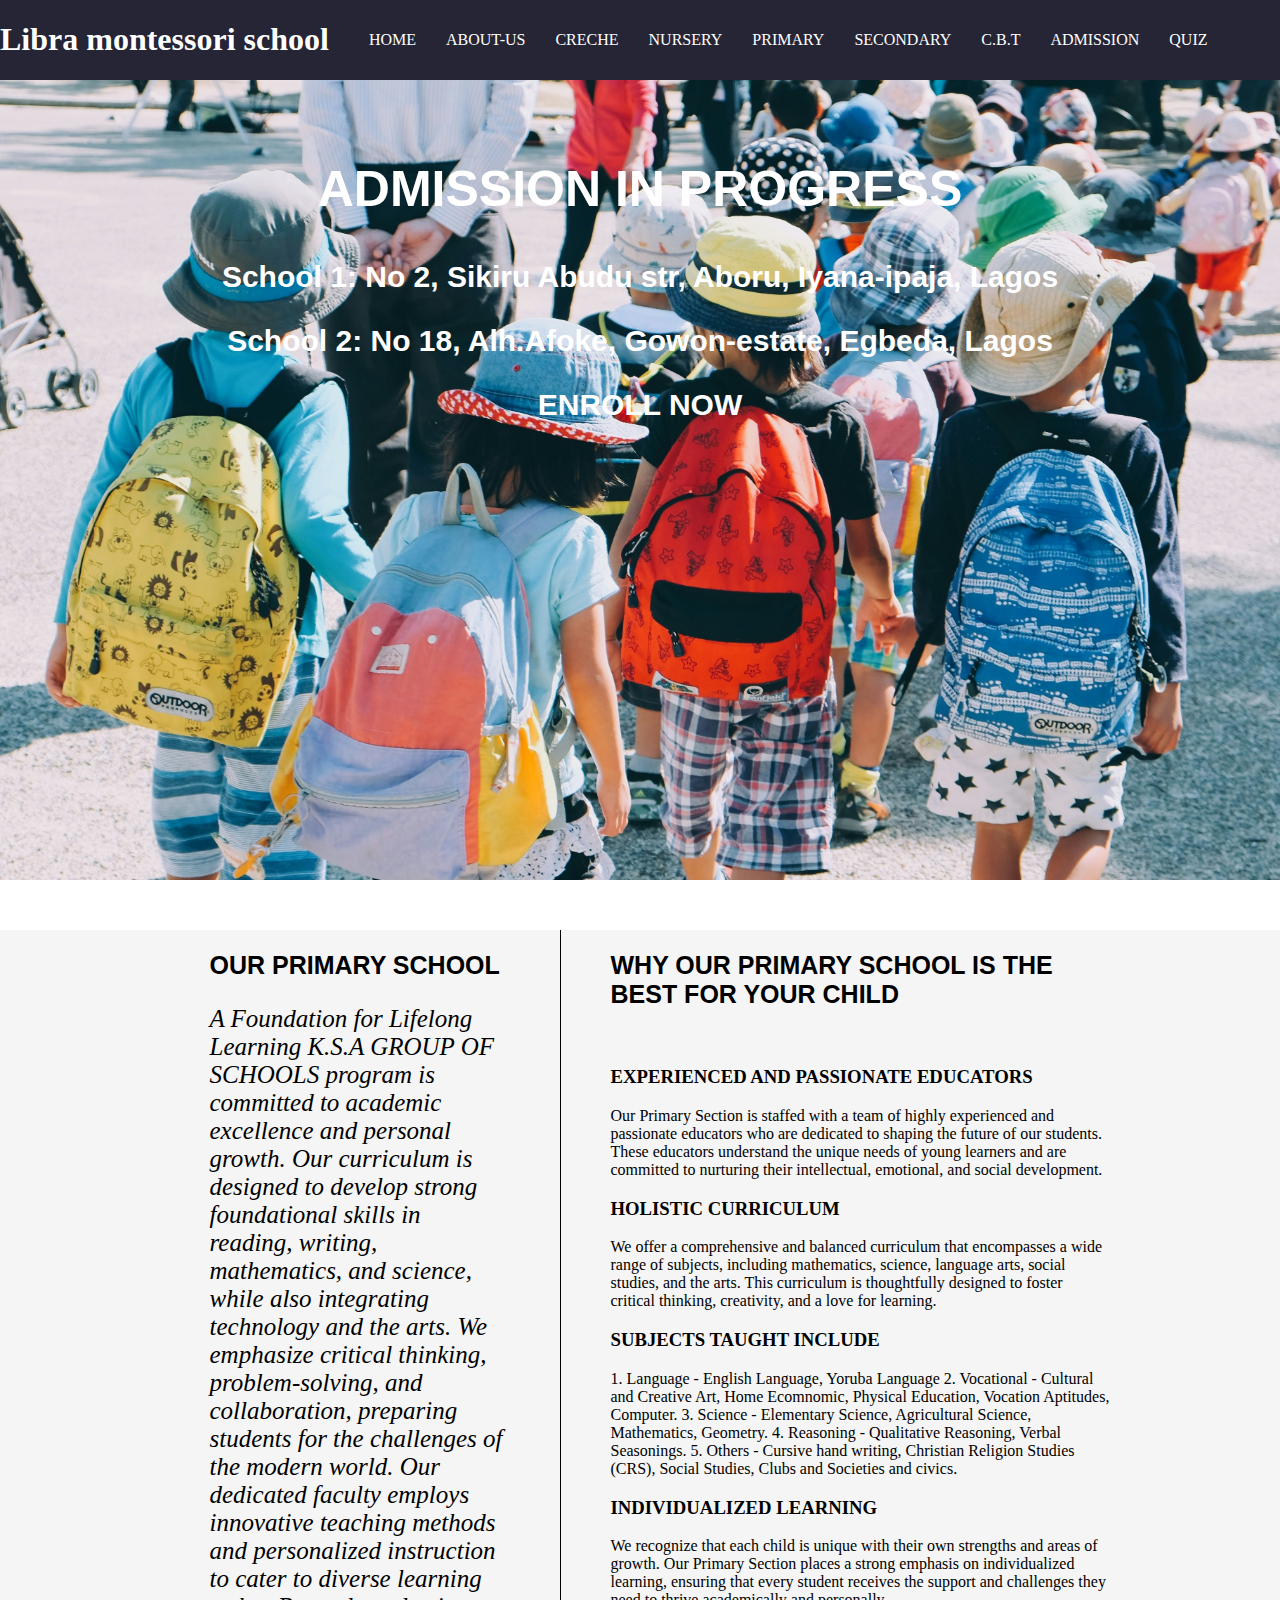
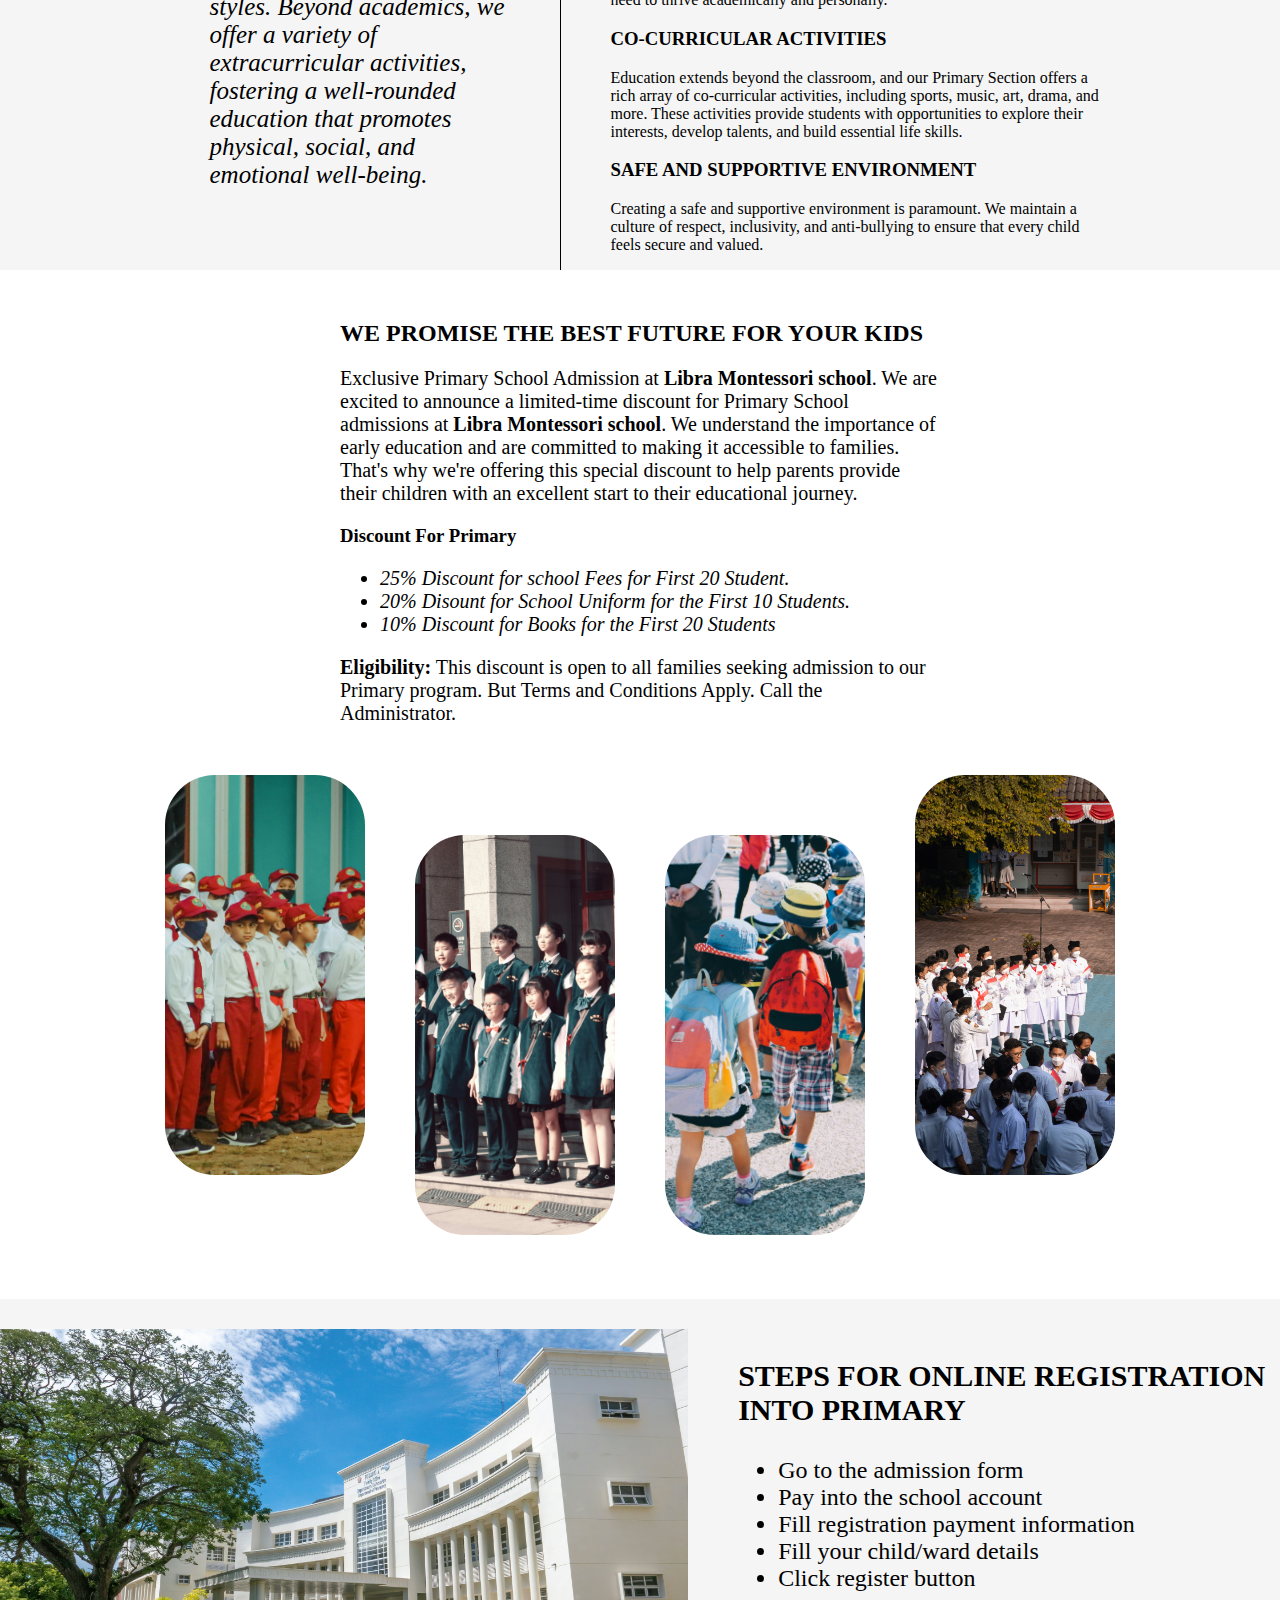
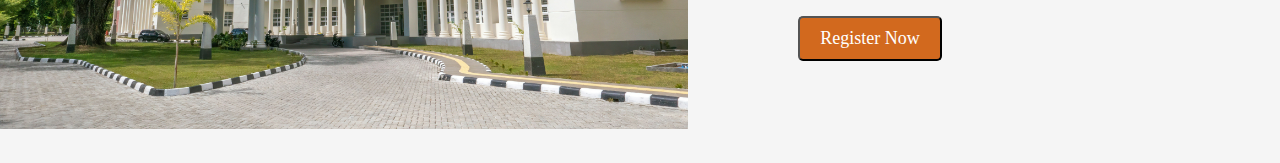
<file: primary.html>
<!DOCTYPE html>
<html lang="en">
  <head>
    <meta charset="UTF-8" />
    <meta name="viewport" content="width=device-width, initial-scale=1.0" />
    <link rel="stylesheet" href="./css/primary.css" />
    <title>Document</title>
  </head>
  <body>
    <header>
      <nav>
        <div>
          <h1>Libra montessori school</h1>
        </div>
        <div class="page">
          <ul>
            <li><a href="./index.html">HOME</a></li>
            <li><a href="./about-us.html">ABOUT-US</a></li>
            <li><a href="./creche.html">CRECHE</a></li>
            <li><a href="./nursery.html">NURSERY</a></li>
            <li><a href="./primary.html">PRIMARY</a></li>
            <li><a href="./secondary.html">SECONDARY</a></li>
            <li><a href="./cbt.html">C.B.T</a></li>
            <li><a href="./admission.html">ADMISSION</a></li>
            <li><a href="./quiz.html">QUIZ</a></li>
          </ul>
        </div>
      </nav>
    </header>

    <main>
      <section>
        <div class="hero">
          <h2>ADMISSION IN PROGRESS</h2>
          <p>School 1: No 2, Sikiru Abudu str, Aboru, Iyana-ipaja, Lagos</p>
          <p>School 2: No 18, Alh.Afoke, Gowon-estate, Egbeda, Lagos</p>
          <p><strong>ENROLL NOW</strong></p>
        </div>
      </section>

      <section class="prima">
        <div class="prima-1">
          <h2>OUR PRIMARY SCHOOL</h2>
          <p>
            A Foundation for Lifelong Learning K.S.A GROUP OF SCHOOLS program is
            committed to academic excellence and personal growth. Our curriculum
            is designed to develop strong foundational skills in reading,
            writing, mathematics, and science, while also integrating technology
            and the arts. We emphasize critical thinking, problem-solving, and
            collaboration, preparing students for the challenges of the modern
            world. Our dedicated faculty employs innovative teaching methods and
            personalized instruction to cater to diverse learning styles. Beyond
            academics, we offer a variety of extracurricular activities,
            fostering a well-rounded education that promotes physical, social,
            and emotional well-being.
          </p>
        </div>
        <div class="prima-2">
          <h2>WHY OUR PRIMARY SCHOOL IS THE BEST FOR YOUR CHILD</h2>
          <br />
          <h3>EXPERIENCED AND PASSIONATE EDUCATORS</h3>
          <p>
            Our Primary Section is staffed with a team of highly experienced and
            passionate educators who are dedicated to shaping the future of our
            students. These educators understand the unique needs of young
            learners and are committed to nurturing their intellectual,
            emotional, and social development.
          </p>
          <h3>HOLISTIC CURRICULUM</h3>
          <p>
            We offer a comprehensive and balanced curriculum that encompasses a
            wide range of subjects, including mathematics, science, language
            arts, social studies, and the arts. This curriculum is thoughtfully
            designed to foster critical thinking, creativity, and a love for
            learning.
          </p>
          <h3>SUBJECTS TAUGHT INCLUDE</h3>
          <p>
            1. Language - English Language, Yoruba Language 2. Vocational -
            Cultural and Creative Art, Home Ecomnomic, Physical Education,
            Vocation Aptitudes, Computer. 3. Science - Elementary Science,
            Agricultural Science, Mathematics, Geometry. 4. Reasoning -
            Qualitative Reasoning, Verbal Seasonings. 5. Others - Cursive hand
            writing, Christian Religion Studies (CRS), Social Studies, Clubs and
            Societies and civics.
          </p>
          <h3>INDIVIDUALIZED LEARNING</h3>
          <p>
            We recognize that each child is unique with their own strengths and
            areas of growth. Our Primary Section places a strong emphasis on
            individualized learning, ensuring that every student receives the
            support and challenges they need to thrive academically and
            personally.
          </p>
          <h3>CO-CURRICULAR ACTIVITIES</h3>
          <p>
            Education extends beyond the classroom, and our Primary Section
            offers a rich array of co-curricular activities, including sports,
            music, art, drama, and more. These activities provide students with
            opportunities to explore their interests, develop talents, and build
            essential life skills.
          </p>
          <h3>SAFE AND SUPPORTIVE ENVIRONMENT</h3>
          <p>
            Creating a safe and supportive environment is paramount. We maintain
            a culture of respect, inclusivity, and anti-bullying to ensure that
            every child feels secure and valued.
          </p>
        </div>
      </section>

      <section class="promi">
        <div>
          <h2>WE PROMISE THE BEST FUTURE FOR YOUR KIDS</h2>
          <p>
            Exclusive Primary School Admission at
            <strong>Libra Montessori school</strong>. We are excited to announce
            a limited-time discount for Primary School admissions at
            <strong>Libra Montessori school</strong>. We understand the
            importance of early education and are committed to making it
            accessible to families. That's why we're offering this special
            discount to help parents provide their children with an excellent
            start to their educational journey.
          </p>
          <h3>Discount For Primary</h3>
          <ul>
            <li>25% Discount for school Fees for First 20 Student.</li>
            <li>20% Disount for School Uniform for the First 10 Students.</li>
            <li>10% Discount for Books for the First 20 Students</li>
          </ul>
          <p>
            <strong>Eligibility:</strong> This discount is open to all families
            seeking admission to our Primary program. But Terms and Conditions
            Apply. Call the Administrator.
          </p>
        </div>
      </section>

      <section class="image">
        <div class="image-1">
          <img src="./asset/students-2.jpg" alt="" />
        </div>
        <div class="image-2">
          <img src="./asset/students-1.jpg" alt="" />
        </div>
        <div class="image-3">
          <img src="./asset/primary-children.jpg" alt="" />
        </div>
        <div class="image-4">
          <img src="./asset/school-staffs.jpg" alt="" />
        </div>
      </section>

      <section class="register">
        <div>
          <img src="./asset/school building.jpg" alt="" />
        </div>
        <div>
          <div>
            <h3>STEPS FOR ONLINE REGISTRATION INTO PRIMARY</h3>
            <ul>
              <li>Go to the admission form</li>
              <li>Pay into the school account</li>
              <li>Fill registration payment information</li>
              <li>Fill your child/ward details</li>
              <li>Click register button</li>
            </ul>
          </div>
          <div>
            <a href="./admission.html"><button type="submit">Register Now</button></a>
          </div>
        </div>
      </section>
    </main>
  </body>
</html>
</file>
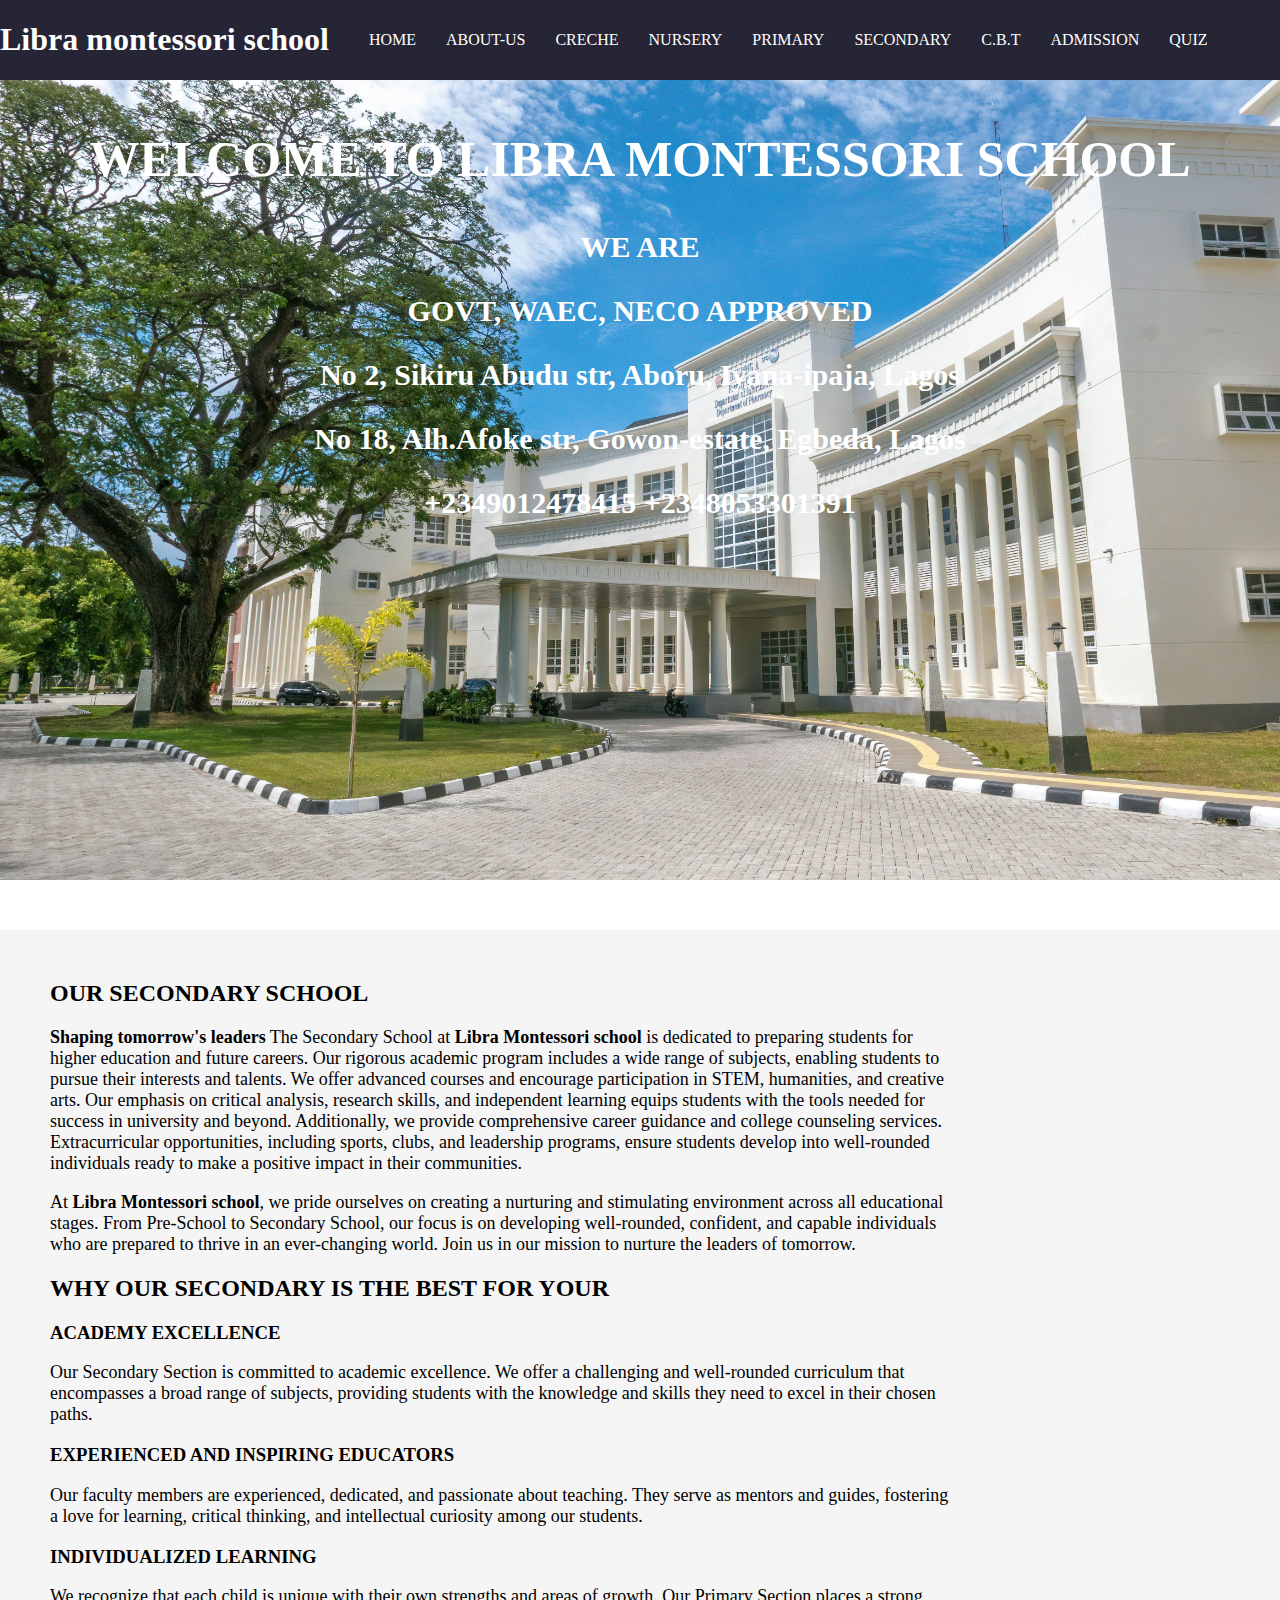
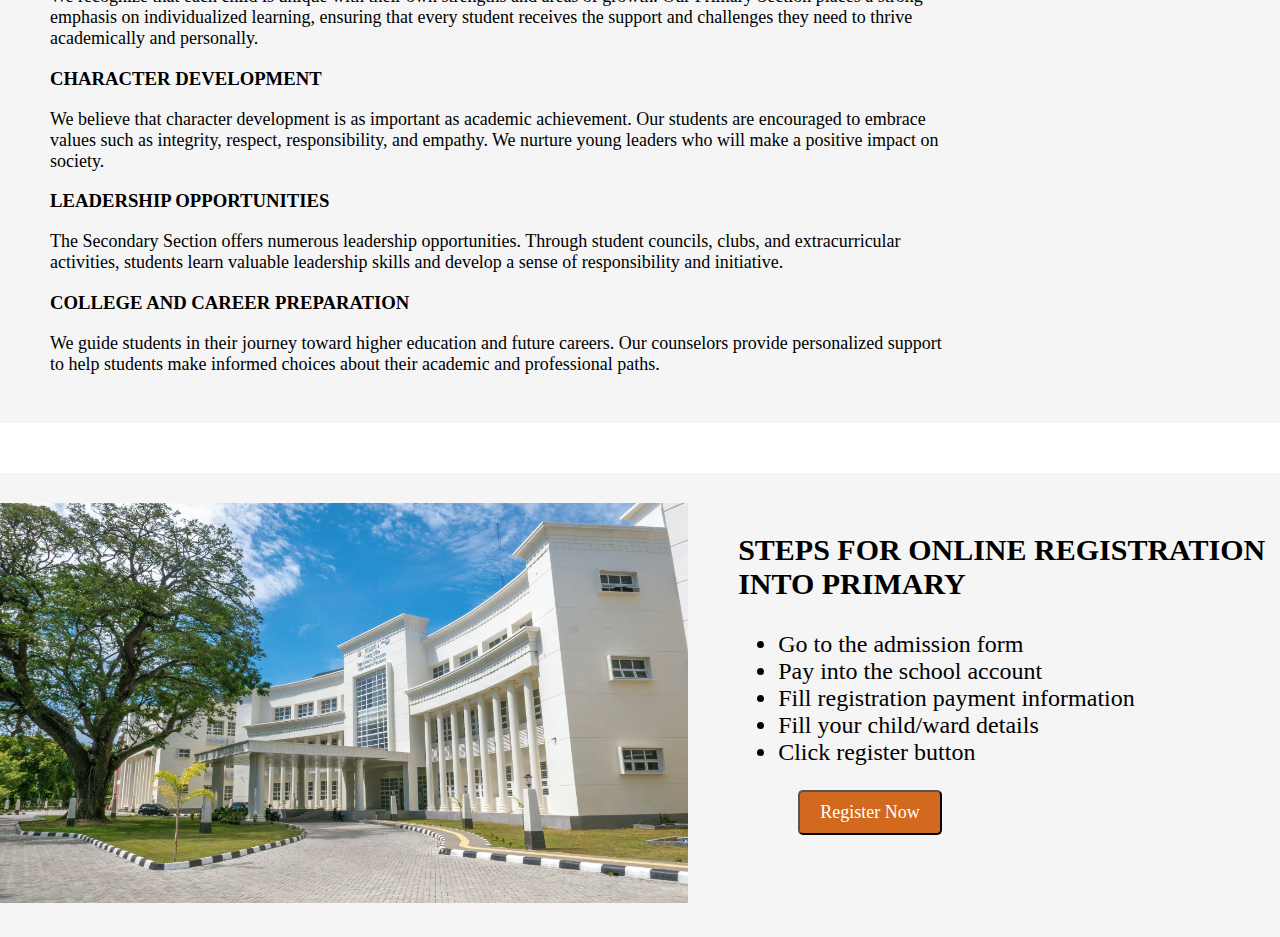
<file: secondary.html>
<!DOCTYPE html>
<html lang="en">
  <head>
    <meta charset="UTF-8" />
    <meta name="viewport" content="width=device-width, initial-scale=1.0" />
    <link rel="stylesheet" href="./css/secondary.css" />
    <title>Document</title>
  </head>
  <body>
    <header>
      <nav>
        <div>
          <h1>Libra montessori school</h1>
        </div>
        <div class="page">
          <ul>
            <li><a href="./index.html">HOME</a></li>
            <li><a href="./about-us.html">ABOUT-US</a></li>
            <li><a href="./creche.html">CRECHE</a></li>
            <li><a href="./nursery.html">NURSERY</a></li>
            <li><a href="./primary.html">PRIMARY</a></li>
            <li><a href="./secondary.html">SECONDARY</a></li>
            <li><a href="./cbt.html">C.B.T</a></li>
            <li><a href="./admission.html">ADMISSION</a></li>
            <li><a href="./quiz.html">QUIZ</a></li>
          </ul>
        </div>
      </nav>
    </header>

    <main>
      <section>
        <div class="hero">
          <h2>WELCOME TO LIBRA MONTESSORI SCHOOL</h2>
          <p>WE ARE</p>
          <p>GOVT, WAEC, NECO APPROVED</p>
          <p>No 2, Sikiru Abudu str, Aboru, Iyana-ipaja, Lagos</p>
          <p>No 18, Alh.Afoke str, Gowon-estate, Egbeda, Lagos</p>
          <p>+2349012478415 +2348053301391</p>
        </div>
      </section>

      <section class="secon">
        <div class="secon-1">
          <h2>OUR SECONDARY SCHOOL</h2>
          <p>
            <strong>Shaping tomorrow's leaders</strong> The Secondary School at
            <strong>Libra Montessori school</strong> is dedicated to preparing
            students for higher education and future careers. Our rigorous
            academic program includes a wide range of subjects, enabling
            students to pursue their interests and talents. We offer advanced
            courses and encourage participation in STEM, humanities, and
            creative arts. Our emphasis on critical analysis, research skills,
            and independent learning equips students with the tools needed for
            success in university and beyond. Additionally, we provide
            comprehensive career guidance and college counseling services.
            Extracurricular opportunities, including sports, clubs, and
            leadership programs, ensure students develop into well-rounded
            individuals ready to make a positive impact in their communities.
          </p>
          <p>
            At <strong>Libra Montessori school</strong>, we pride ourselves on
            creating a nurturing and stimulating environment across all
            educational stages. From Pre-School to Secondary School, our focus
            is on developing well-rounded, confident, and capable individuals
            who are prepared to thrive in an ever-changing world. Join us in our
            mission to nurture the leaders of tomorrow.
          </p>
        </div>
        <div class="secon-2">
          <h2>WHY OUR SECONDARY IS THE BEST FOR YOUR</h2>
          <h3>ACADEMY EXCELLENCE</h3>
          <p>
            Our Secondary Section is committed to academic excellence. We offer
            a challenging and well-rounded curriculum that encompasses a broad
            range of subjects, providing students with the knowledge and skills
            they need to excel in their chosen paths.
          </p>
          <h3>EXPERIENCED AND INSPIRING EDUCATORS</h3>
          <p>
            Our faculty members are experienced, dedicated, and passionate about
            teaching. They serve as mentors and guides, fostering a love for
            learning, critical thinking, and intellectual curiosity among our
            students.
          </p>
          <h3>INDIVIDUALIZED LEARNING</h3>
          <p>
            We recognize that each child is unique with their own strengths and
            areas of growth. Our Primary Section places a strong emphasis on
            individualized learning, ensuring that every student receives the
            support and challenges they need to thrive academically and
            personally.
          </p>
          <h3>CHARACTER DEVELOPMENT</h3>
          <p>
            We believe that character development is as important as academic
            achievement. Our students are encouraged to embrace values such as
            integrity, respect, responsibility, and empathy. We nurture young
            leaders who will make a positive impact on society.
          </p>
          <h3>LEADERSHIP OPPORTUNITIES</h3>
          <p>
            The Secondary Section offers numerous leadership opportunities.
            Through student councils, clubs, and extracurricular activities,
            students learn valuable leadership skills and develop a sense of
            responsibility and initiative.
          </p>
          <h3>COLLEGE AND CAREER PREPARATION</h3>
          <p>
            We guide students in their journey toward higher education and
            future careers. Our counselors provide personalized support to help
            students make informed choices about their academic and professional
            paths.
          </p>
        </div>
      </section>

      <section class="register">
        <div>
          <img src="./asset/school building.jpg" alt="" />
        </div>
        <div>
          <div>
            <h3>STEPS FOR ONLINE REGISTRATION INTO PRIMARY</h3>
            <ul>
              <li>Go to the admission form</li>
              <li>Pay into the school account</li>
              <li>Fill registration payment information</li>
              <li>Fill your child/ward details</li>
              <li>Click register button</li>
            </ul>
          </div>
          <div>
            <a href="./admission.html"><button type="submit">Register Now</button></a>
          </div>
        </div>
      </section>
    </main>
  </body>
</html>
</file>
<file: css/about-us.css>
nav {
  display: flex;
  align-items: center;
  background-color: rgb(37, 37, 53);
  /* color: #fff; */
}
header ul {
  display: flex;
  list-style: none;
  gap: 30px;
  /* color: #fff; */
}
header {
  background-color: rgb(37, 37, 53);
  width: 100%;
  color: #fff;
}
header {
  position: fixed;
  z-index: 500;
  top: 0;
}
nav a{
  text-decoration: none;
  color: #fff;
}
body {
  margin: 0%;
  padding: 0%;
}
main {
  margin-top: 100px;
}
.abt {
  font-family: Cambria, Cochin, Georgia, Times, "Times New Roman", serif;
}
.abt h2 {
  font-size: 30px;
  font-weight: 800;
}
.abt p {
  font-size: 20px;
}
.motto h2 {
  font-family: Verdana, Geneva, Tahoma, sans-serif;
  font-size: 30px;
  font-weight: 900;
}
.struc h2 {
  font-family: cursive;
  font-size: 30px;
  font-weight: 900;
}
.struc p {
  font-family: Cambria, Cochin, Georgia, Times, "Times New Roman", serif;
  font-size: 20px;
}
.struc ol {
  font-family: Cambria, Cochin, Georgia, Times, "Times New Roman", serif;
  font-size: 20px;
}
.rules h2 {
  font-family: "Trebuchet MS", "Lucida Sans Unicode", "Lucida Grande",
    "Lucida Sans", Arial, sans-serif;
  font-size: 30px;
}
.rules ol {
  font-family: Cambria, Cochin, Georgia, Times, "Times New Roman", serif;
  color: #f00;
}
.exam h2 {
  font-family: "Segoe UI", Tahoma, Geneva, Verdana, sans-serif;
  font-size: 30px;
  font-weight: 800;
}
.exam ol {
  font-family: cursive;
  font-size: 20px;
}
.learn-2 img {
  height: 400px;
  padding-top: 40px;
}
.learn {
  background-color: whitesmoke;
  padding: 30px 60px;
  display: flex;
  gap: 40px;
  /* width: 90%; */
  background-size: contain;
  margin-bottom: 50px;
}
.learn h2 {
  font-family: "Lucida Sans", "Lucida Sans Regular", "Lucida Grande",
    "Lucida Sans Unicode", Geneva, Verdana, sans-serif;
  font-size: 35px;
  font-weight: 900;
}
.learn p {
  font-size: 24px;
}
.staff {
  display: flex;
  gap: 100px;
  justify-content: center;
  /* border-radius: 50%; */
  padding: 20px 60px;
  margin-bottom: 50px;
}
.staff-1 img {
  height: 300px;
  border-radius: 50%;
  width: 300px;
  border: 2px solid #000;
}
.staff p {
  width: 400px;
  font-size: 20px;
}
.staff:hover {
  background-color: #f5f5f5;
  color: #000;
}
.direc {
  background-color: rgb(27, 27, 83);
  border-radius: 10px;
  padding: 30px 30px;
  color: #fff;
  margin-bottom: 10px;
}
footer {
  display: flex;
  gap: 50px;
  background-color: rgb(37, 37, 53);
  color: #fff;
  padding: 30px 30px;
  /* align-items: center; */
}
.butt button {
  padding: 20px 20px;
  padding-left: 20px;
  padding-right: 20px;
  color: #fff;
  font-size: 20px;
  background-color: rgb(237, 87, 32);
  border-radius: 10px;
}
</file>
<file: css/admission.css>
nav {
  display: flex;
  align-items: center;
  background-color: rgb(37, 37, 53);
}
header ul {
  display: flex;
  list-style: none;
  gap: 30px;
}
header {
  background-color: rgb(37, 37, 53);
  width: 100%;
  /* margin-bottom: 100px; */
  color: #fff;
}
header {
  position: fixed;
  z-index: 500;
  top: 0;
}
nav a{
  text-decoration: none;
  color: #fff;
}
body {
  margin: 0%;
  padding: 0%;
}
</file>
<file: css/cbt.css>
nav {
  display: flex;
  align-items: center;
  background-color: rgb(37, 37, 53);
}
header ul {
  display: flex;
  list-style: none;
  gap: 30px;
}
header {
  background-color: rgb(37, 37, 53);
  width: 100%;
  /* margin-bottom: 100px; */
  color: #fff;
}
header {
  position: fixed;
  z-index: 500;
  top: 0;
}
nav a{
  text-decoration: none;
  color: #fff;
}
body {
  margin: 0%;
  padding: 0%;
}
</file>
<file: css/nursery.css>
nav {
  display: flex;
  align-items: center;
  background-color: rgb(37, 37, 53);
}
header ul {
  display: flex;
  list-style: none;
  gap: 30px;
}
header {
  background-color: rgb(37, 37, 53);
  width: 100%;
  /* margin-bottom: 100px; */
  color: #fff;
}
header {
  position: fixed;
  z-index: 500;
  top: 0;
}
nav a {
  text-decoration: none;
  color: #fff;
}
body {
  margin: 0%;
  padding: 0%;
}
.hero {
  background-image: url(/asset/primary-children.jpg);
  height: 800px;
  background-size: cover;
  background-repeat: no-repeat;
  object-fit: cover;
  margin-top: 100px;
  margin-bottom: 50px;
  /* background-color: black; */
}
.hero h2 {
  color: #fff;
  font-size: 50px;
  font-weight: 800;
  width: 700px;
}
.hero p {
  color: #fff;
  font-size: 40px;
}
.why {
  display: flex;
  gap: 30px;
  justify-content: center;
  background-color: #f5f5f5;
  margin-bottom: 50px;
}
.why-1 {
  width: 500px;
  font-size: 18px;
}
.why-2 {
  width: 650px;
  border-left: 1px solid #000;
  font-size: 17px;
}
.why-2 h3 {
  margin-left: 30px;
}
.why-2 h2 {
  margin-left: 20px;
}
.why-2 p {
  margin-left: 30px;
}
.promi {
  padding: 30px;
  justify-items: center;
  margin-bottom: 50px;
  background-color: #f0f8ff;
}
.promi p {
  width: 550px;
  font-style: oblique;
  font-size: 20px;
}
.promi h3 {
  font-family: Cambria, Cochin, Georgia, Times, "Times New Roman", serif;
  font-size: 30px;
  font-weight: 800;
}
.promi h4 {
  font-size: 30px;
  font-size: 800;
}
.promi ol {
  font-size: 20px;
  font-style: oblique;
}
.image {
  display: flex;
  gap: 50px;
  justify-content: center;
  margin-bottom: 60px;
}
.image img {
  height: 400px;
  width: 200px;
  object-fit: cover;
  border-radius: 50px;
}
.image-2 {
  margin-top: 60px;
}
.image-3 {
  margin-top: 60px;
}
.register {
  display: flex;
  gap: 50px;
  background-color: #f5f5f5;
  padding-top: 30px;
  padding-bottom: 30px;
  /* margin-bottom: 50px; */
}
.register img {
  height: 400px;
}
.register ul {
  font-size: 24px;
}
.register h3 {
  font-size: 30px;
}
.register button {
  padding: 10px 20px;
  /* padding-left: 20px; */
  /* padding-right: 20px; */
  font-family: Cambria, Cochin, Georgia, Times, "Times New Roman", serif;
  font-size: 18px;
  background-color: #d2691e;
  color: #fff;
  border-radius: 5px;
  margin-left: 60px;
}
.register button:hover {
  background-color: #2345de;
  transform: scale(1.1);
}
</file>
<file: css/primary.css>
nav {
  display: flex;
  align-items: center;
  background-color: rgb(37, 37, 53);
}
header ul {
  display: flex;
  list-style: none;
  gap: 30px;
}
header {
  background-color: rgb(37, 37, 53);
  width: 100%;
  /* margin-bottom: 100px; */
  color: #fff;
}
header {
  position: fixed;
  z-index: 500;
  top: 0;
}
nav a {
  text-decoration: none;
  color: #fff;
}
body {
  margin: 0%;
  padding: 0%;
}
.hero {
  background-image: url(/asset/primary-children.jpg);
  object-fit: cover;
  height: 800px;
  background-repeat: no-repeat;
  background-size: cover;
  margin-top: 80px;
  margin-bottom: 50px;
}
.hero h2 {
  font-family: Arial, Helvetica, sans-serif;
  font-size: 50px;
  font-weight: 800;
  color: #fff;
  text-align: center;
  /* margin-top: 70px; */
  padding-top: 80px;
}
.hero p {
  font-family: "Gill Sans", "Gill Sans MT", Calibri, "Trebuchet MS", sans-serif;
  font-size: 30px;
  font-weight: 800;
  color: #fff;
  text-align: center;
}
.prima {
  display: flex;
  gap: 50px;
  background-color: #f5f5f5;
  justify-content: center;
  padding-left: 40px;
  margin-bottom: 50px;
}
.prima-1 h2 {
  font-size: 25px;
  font-family: Verdana, Geneva, Tahoma, sans-serif;
}
.prima-1 p {
  width: 300px;
  font-size: 25px;
  font-style: oblique;
}
.prima-2 {
  border-left: 1px solid #000;
}
.prima-2 h2 {
  font-size: 25px;
  font-family: Verdana, Geneva, Tahoma, sans-serif;
  width: 500px;
  margin-left: 50px;
}
.prima-2 h3 {
  margin-left: 50px;
}
.prima-2 p {
  width: 500px;
  margin-left: 50px;
}
.promi {
  justify-items: center;
  margin-bottom: 50px;
}
.promi P {
  width: 600px;
  font-size: 20px;
}
.promi ul {
  font-size: 20px;
  font-style: italic;
}
.image {
  display: flex;
  gap: 50px;
  justify-content: center;
  margin-bottom: 60px;
}
.image img {
  height: 400px;
  width: 200px;
  object-fit: cover;
  border-radius: 50px;
}
.image-2 {
  margin-top: 60px;
}
.image-3 {
  margin-top: 60px;
}
.register {
  display: flex;
  gap: 50px;
  background-color: #f5f5f5;
  padding-top: 30px;
  padding-bottom: 30px;
  /* margin-bottom: 50px; */
}
.register img {
  height: 400px;
}
.register ul {
  font-size: 24px;
}
.register h3 {
  font-size: 30px;
}
.register button {
  padding: 10px 20px;
  font-family: Cambria, Cochin, Georgia, Times, "Times New Roman", serif;
  font-size: 18px;
  background-color: #d2691e;
  color: #fff;
  border-radius: 5px;
  margin-left: 60px;
}
.register button:hover {
  background-color: #2345de;
  transform: scale(1.1);
}
</file>
<file: css/secondary.css>
nav {
  display: flex;
  align-items: center;
  background-color: rgb(37, 37, 53);
}
header ul {
  display: flex;
  list-style: none;
  gap: 30px;
}
header {
  background-color: rgb(37, 37, 53);
  width: 100%;
  /* margin-bottom: 100px; */
  color: #fff;
}
header {
  position: fixed;
  z-index: 500;
  top: 0;
}
nav a{
  text-decoration: none;
  color: #fff;
}
body {
  margin: 0%;
  padding: 0%;
}
.hero{
  background-image: url(/asset/school\ building.jpg);
  background-size: cover;
  object-fit: cover;
  height: 800px;
  background-repeat: no-repeat;
  margin-top: 80px;
  margin-bottom: 50px;
  text-align: center;
  opacity: 1;
  /* background-color: #000; */
}
.hero h2{
  font-size: 50px;
  font-weight: 800;
  color: #fff;
  padding-top: 50px;
}
.hero p{
  font-size: 30px;
  font-weight: 800;
  font-family: Georgia, 'Times New Roman', Times, serif;
  color: #fff;
}
.secon{
  background-color: #f5f5f5;
  padding-top: 30px;
  padding-bottom: 30px;
  padding-left: 50px;
  margin-bottom: 50px;
}
.secon-1 p{
  width: 900px;
  font-size: 18px;
}
.secon-2 p{
  width: 900px;
  font-size: 18px;
}
.register {
  display: flex;
  gap: 50px;
  background-color: #f5f5f5;
  padding-top: 30px;
  padding-bottom: 30px;
  /* margin-bottom: 50px; */
}
.register img {
  height: 400px;
}
.register ul {
  font-size: 24px;
}
.register h3 {
  font-size: 30px;
}
.register button {
  padding: 10px 20px;
  font-family: Cambria, Cochin, Georgia, Times, "Times New Roman", serif;
  font-size: 18px;
  background-color: #d2691e;
  color: #fff;
  border-radius: 5px;
  margin-left: 60px;
}
.register button:hover {
  background-color: #2345de;
  transform: scale(1.1);
}
</file>
